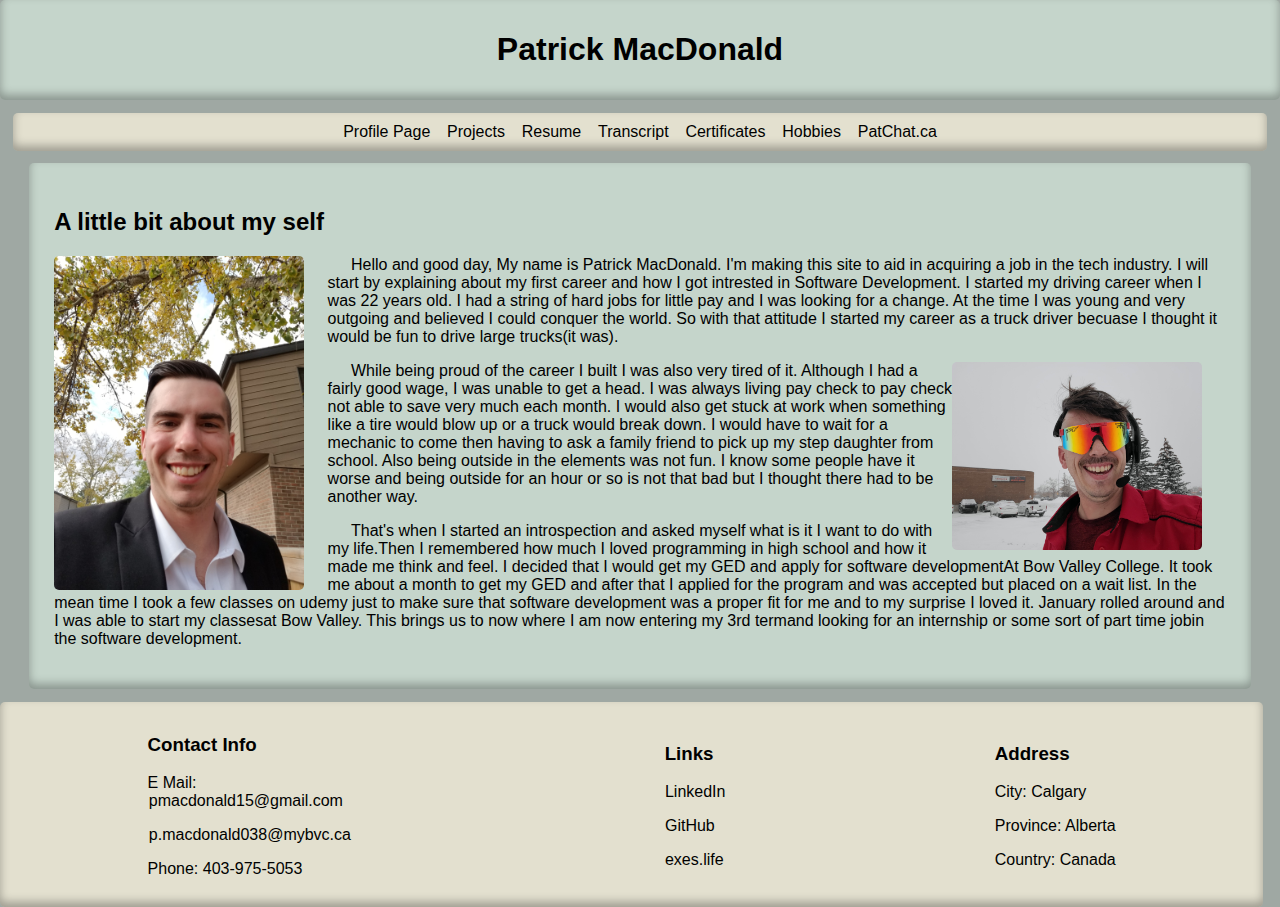
<file: index.html>
<!DOCTYPE html>
<html lang="en">
<head>
    <meta name="viewport" content="width=device-width, initial-scale=1.0">
    <meta charset="UTF-8">
    <title>Patrick MacDonald</title>
    <link rel="stylesheet" href="css/stylesheet.css">    
</head>
<body>
    <header>
        <h1>Patrick MacDonald</h1>
    </header>
    <nav>
        <a href="index.html">Profile Page</a>
        <a href="../html/projects.html">Projects</a>
        <a href="../html/resume.html" >Resume</a>
        <a href="../html/transcript.html">Transcript</a>
        <a href="../html/certificates.html">Certificates</a>
        <a href="../html/hobbies.html">Hobbies</a>
        <a href="http://www.patchat.ca">PatChat.ca</a>
    </nav>
    <main>
        <section>
            <h2>A little bit about my self</h2>
            <img class="displayImg" src="images/limoDriver.jpg" alt="Limo Driver" >
            <p>Hello and good day, My name is Patrick MacDonald. I'm making this site to aid in acquiring a job in the tech industry.
                I will start by explaining about my first career and how I got intrested in Software Development. I started my driving 
                career when I was 22 years old. I had a string of hard jobs for little pay and I was looking for a change. At the time 
                I was young and very outgoing and believed I could conquer the world. So with that attitude I started my career as a 
                truck driver becuase I thought it would be fun to drive large trucks(it was).                 
            </p>
            <img class="displayImg" src="images/truckDriver.jpg" alt="Truck Driver">
            <p>
                While being proud of the career I built I was also very tired of it. Although I had a fairly good wage, I was unable to
                get a head. I was always living pay check to pay check not able to save very much each month. I would also get stuck 
                at work when something like a tire would blow up or a truck would break down. I would have to wait for a mechanic to come then 
                having to ask a family friend to pick up my step daughter from school. Also being outside in the elements was not fun.                 
                I know some people have it worse and being outside for an hour or so is not that bad but I 
                thought there had to be another way.
            </p>            
           <p>
                That's when I started an introspection and asked myself what is it I want to do with my life.Then I remembered how much I 
                loved programming in high school and how it made me think and feel. I decided that I would get my GED and apply for software 
                developmentAt Bow Valley College. It took me about a month to get my GED and after that I applied for the program and was 
                accepted but placed on a wait list. In the mean time I took a few classes on udemy just to make sure that software development 
                was a proper fit for me and to my surprise I loved it. January rolled around and I was able to start my classesat Bow Valley. 
                This brings us to now where I am now entering my 3rd termand looking for an internship or some sort of part time jobin the software 
                development.
           </p>
        </section>
    </main>

    <footer>
        <div class="coloum">
            <h3>Contact Info</h3>
            <p>E Mail: <a href="mailto:pmacdonald15@gmail.com">pmacdonald15@gmail.com</a></p>
            <p><a href="mailto:p.macdonald038@mybvc.ca">p.macdonald038@mybvc.ca</a></p>
            <p>Phone: 403-975-5053</p>
        </div>

        <div class="coloum">
            <h3>Links</h3>
            <p><a href="https://www.linkedin.com/in/patrick-macdonald-231640285/">LinkedIn</a></p>
            <p><a href="https://github.com/Pmacdon15?tab=repositories">GitHub</a></p>
            <p><a href="http://www.exes.life">exes.life</a></p>
        </div>

        <div class="coloum">
            <h3>Address</h3>
            <p>City: Calgary</p>
            <p>Province: Alberta</p>
            <p>Country: Canada</p>
        </div>
    </footer>     
    
</body>

</html>
</file>
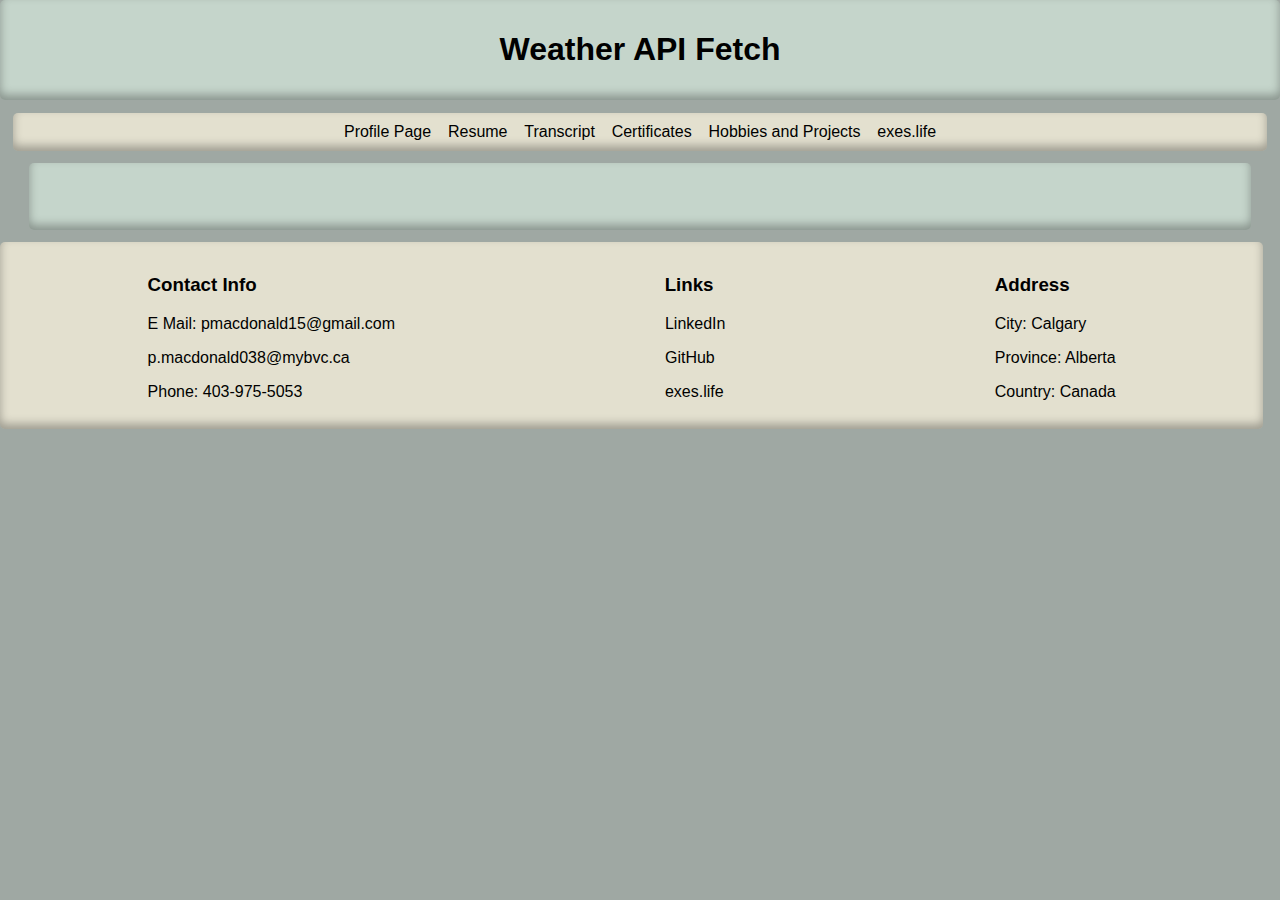
<file: html/calgaryWeather.html>
<!-- Todo Add serverside to code so this is safe. -->
<!DOCTYPE html>
<html lang="en">
<head>
  <meta charset="UTF-8">
  <meta name="viewport" content="width=device-width, initial-scale=1.0">
  <title>fetch api</title>
    <link rel="stylesheet" href="../css/stylesheet.css">
</head>
<body>
    <header>
        <h1>Weather API Fetch</h1>
    </header>
    <nav>
        <a href="../index.html">Profile Page</a>
        <a href="../html/resume.html" >Resume</a>
        <a href="../html/Transcript.html">Transcript</a>
        <a href="../html/certificates.html">Certificates</a>
        <a href="../html/projects.html">Hobbies and Projects</a>
        <a href="http://www.exes.life">exes.life</a>
    </nav>
    <main>
    <section>    
            <p id="output"></p>
        </section>
    </main>
    <footer>
        <div class="coloum">
            <h3>Contact Info</h3>
            <p>E Mail: pmacdonald15@gmail.com</p>
            <p>p.macdonald038@mybvc.ca</p>
            <p>Phone: 403-975-5053</p>
        </div>

        <div class="coloum">
            <h3>Links</h3>
            <p><a href="https://www.linkedin.com/in/patrick-macdonald-231640285/">LinkedIn</a></p>
            <p><a href="https://github.com/Pmacdon15?tab=repositories">GitHub</a></p>
            <p><a href="http://www.exes.life">exes.life</a></p>
        </div>

        <div class="coloum">
            <h3>Address</h3>
            <p>City: Calgary</p>
            <p>Province: Alberta</p>
            <p>Country: Canada</p>
        </div>
    </footer>
    <script>
        /// Add this code server side with the key const fetchData = fetch('https://api.openweathermap.org/data/3.0/onecall?lat=51.05&lon=-114.05&exclude=hour&units=metric&appid={API KEY}');
        console.log(fetchData);    
     
        fetchData.then(response => response.json()) // Parse the JSON data
        .then(data => {
            console.log(data.current.temp); // You can check the data structure in the console
            
            const currentTemperature = data.current.temp;
            const description = data.current.weather[0].main;
            const output = `<h2>Current Data:</h2><p>Current Temp: ${currentTemperature} °C</p><p>Currently: ${description}</p>`;
            document.getElementById('output').innerHTML = output;
        })
        .catch(error => {
            console.error('Error fetching data:', error);
            document.getElementById('output').innerText = 'Error fetching data.';
        });
    </script>
</body>
</html>
</file>
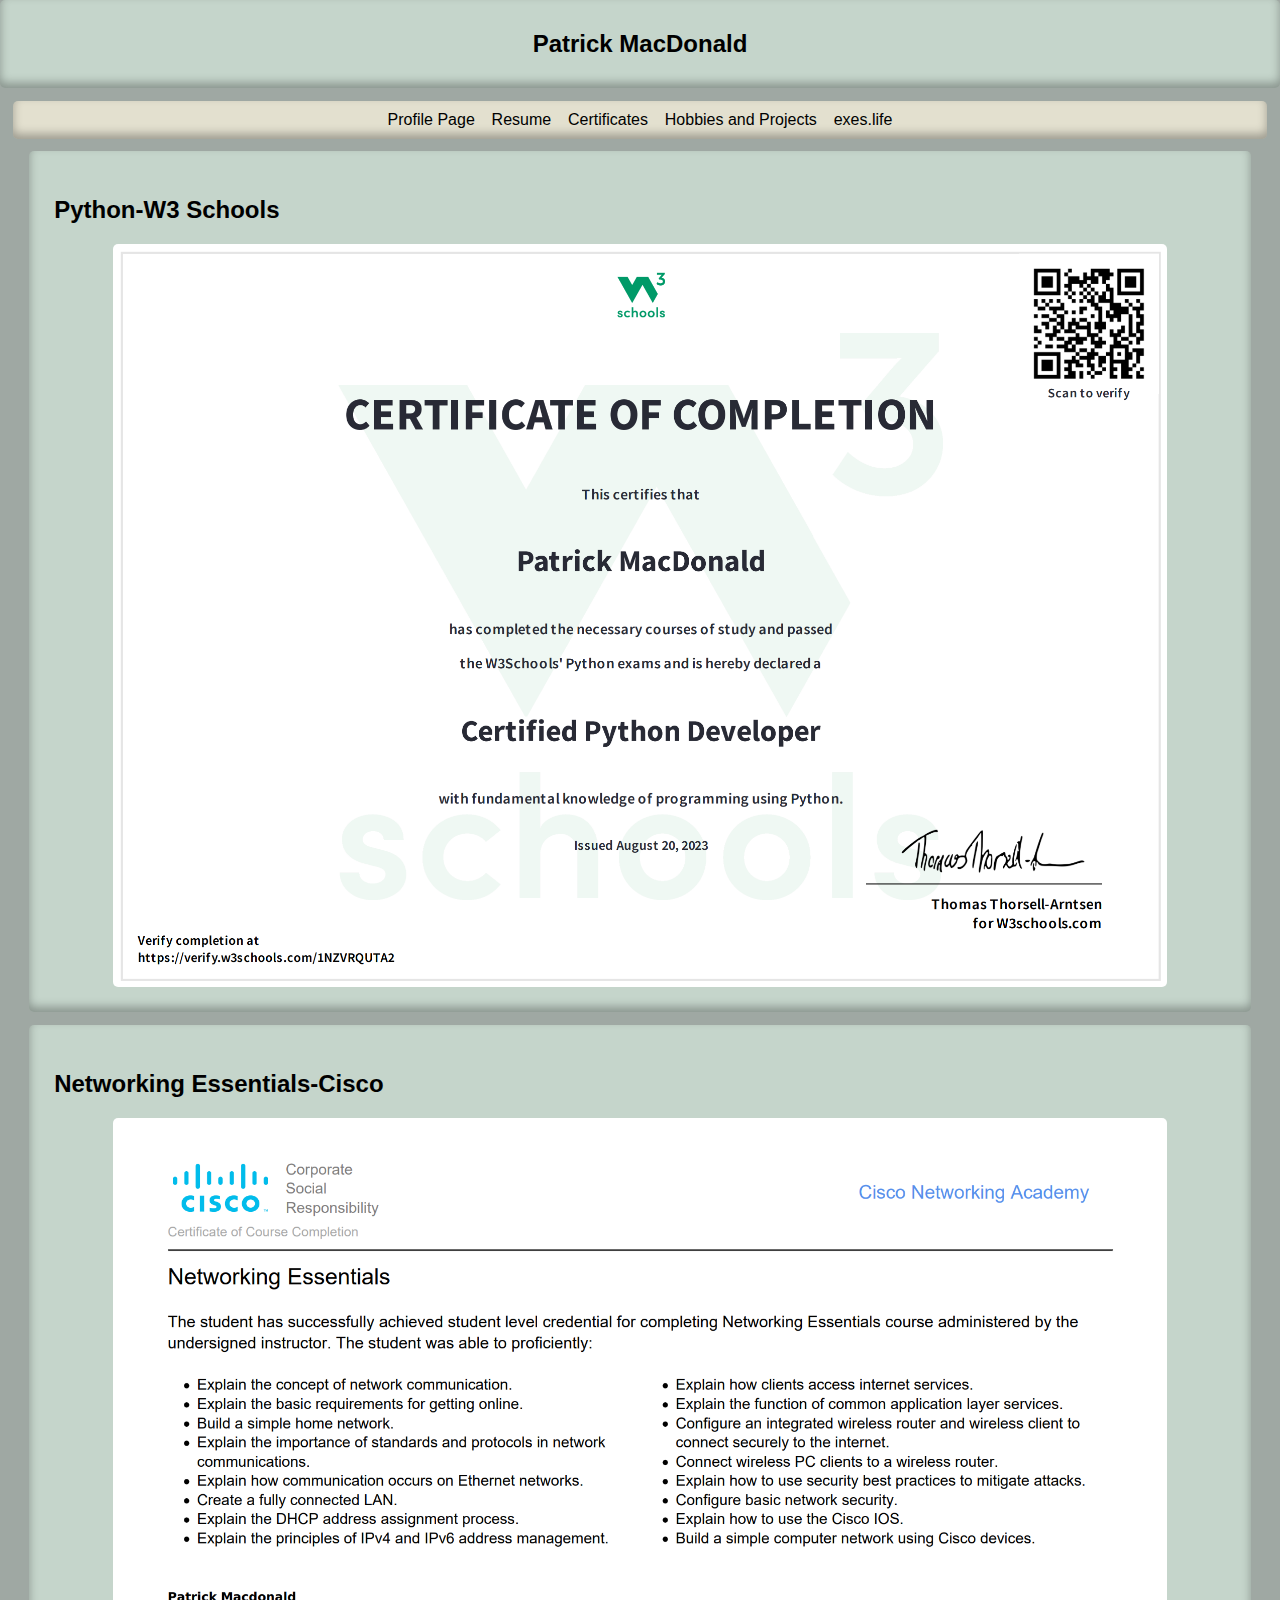
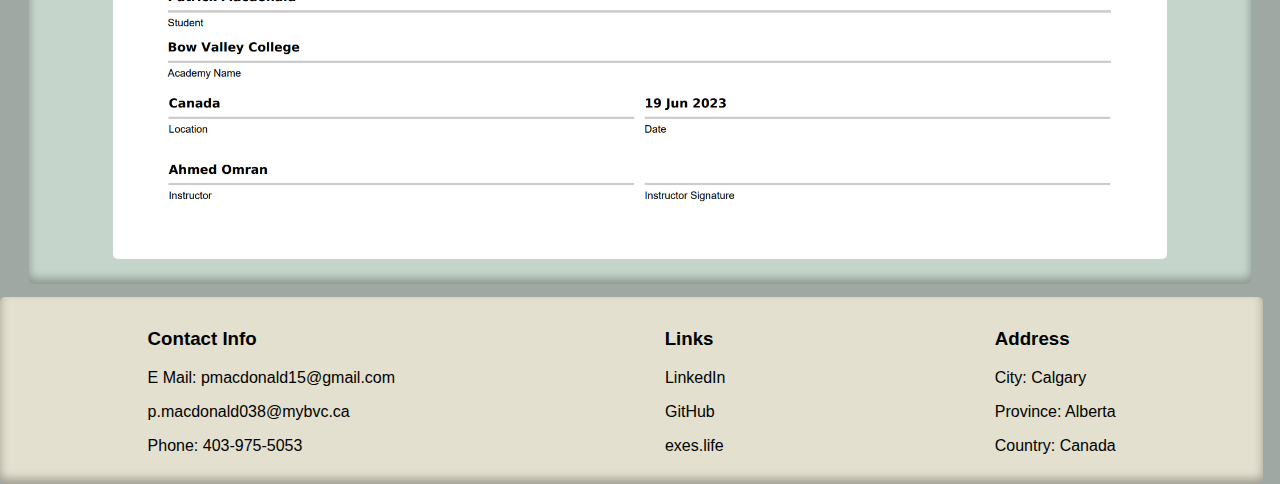
<file: html/certificates.html>
<!DOCTYPE html>
<html lang="en">
<head>
    <meta charset="UTF-8">
    <title>Patrick MacDonald</title>
    <link rel="stylesheet" href="../css/stylesheet.css">
</head>
<body>
    <header>
        <h2>Patrick MacDonald</h2>
    </header>
    <nav>
        <a href="../index.html">Profile Page</a>
        <a href="../html/resume.html" >Resume</a>        
        <a href="../html/certificates.html">Certificates</a>
        <a href="../html/projects.html">Hobbies and Projects</a>
        <a href="http://www.exes.life">exes.life</a>
    </nav>
    <main>
        <section class="displayCerts">       
            <h2>Python-W3 Schools</h2>
            <img class="certs" src="../certs/pythonCert.png" alt="Python Certificate">
        </section>
        <section class="displayCerts">
            <h2>Networking Essentials-Cisco</h2>
            <img class="certs" src="../certs/networking.png" alt="Networking Essentials Certificate">
        </section>
    </main>
    <footer>
        <div class="coloum">
            <h3>Contact Info</h3>
            <p>E Mail: pmacdonald15@gmail.com</p>
            <p>p.macdonald038@mybvc.ca</p>
            <p>Phone: 403-975-5053</p>
        </div>

        <div class="coloum">
            <h3>Links</h3>
            <p><a href="https://www.linkedin.com/in/patrick-macdonald-231640285/">LinkedIn</a></p>
            <p><a href="https://github.com/Pmacdon15?tab=repositories">GitHub</a></p>
            <p><a href="http://www.exes.life">exes.life</a></p>
        </div>

        <div class="coloum">
            <h3>Address</h3>
            <p>City: Calgary</p>
            <p>Province: Alberta</p>
            <p>Country: Canada</p>
        </div>
    </footer>
</file>
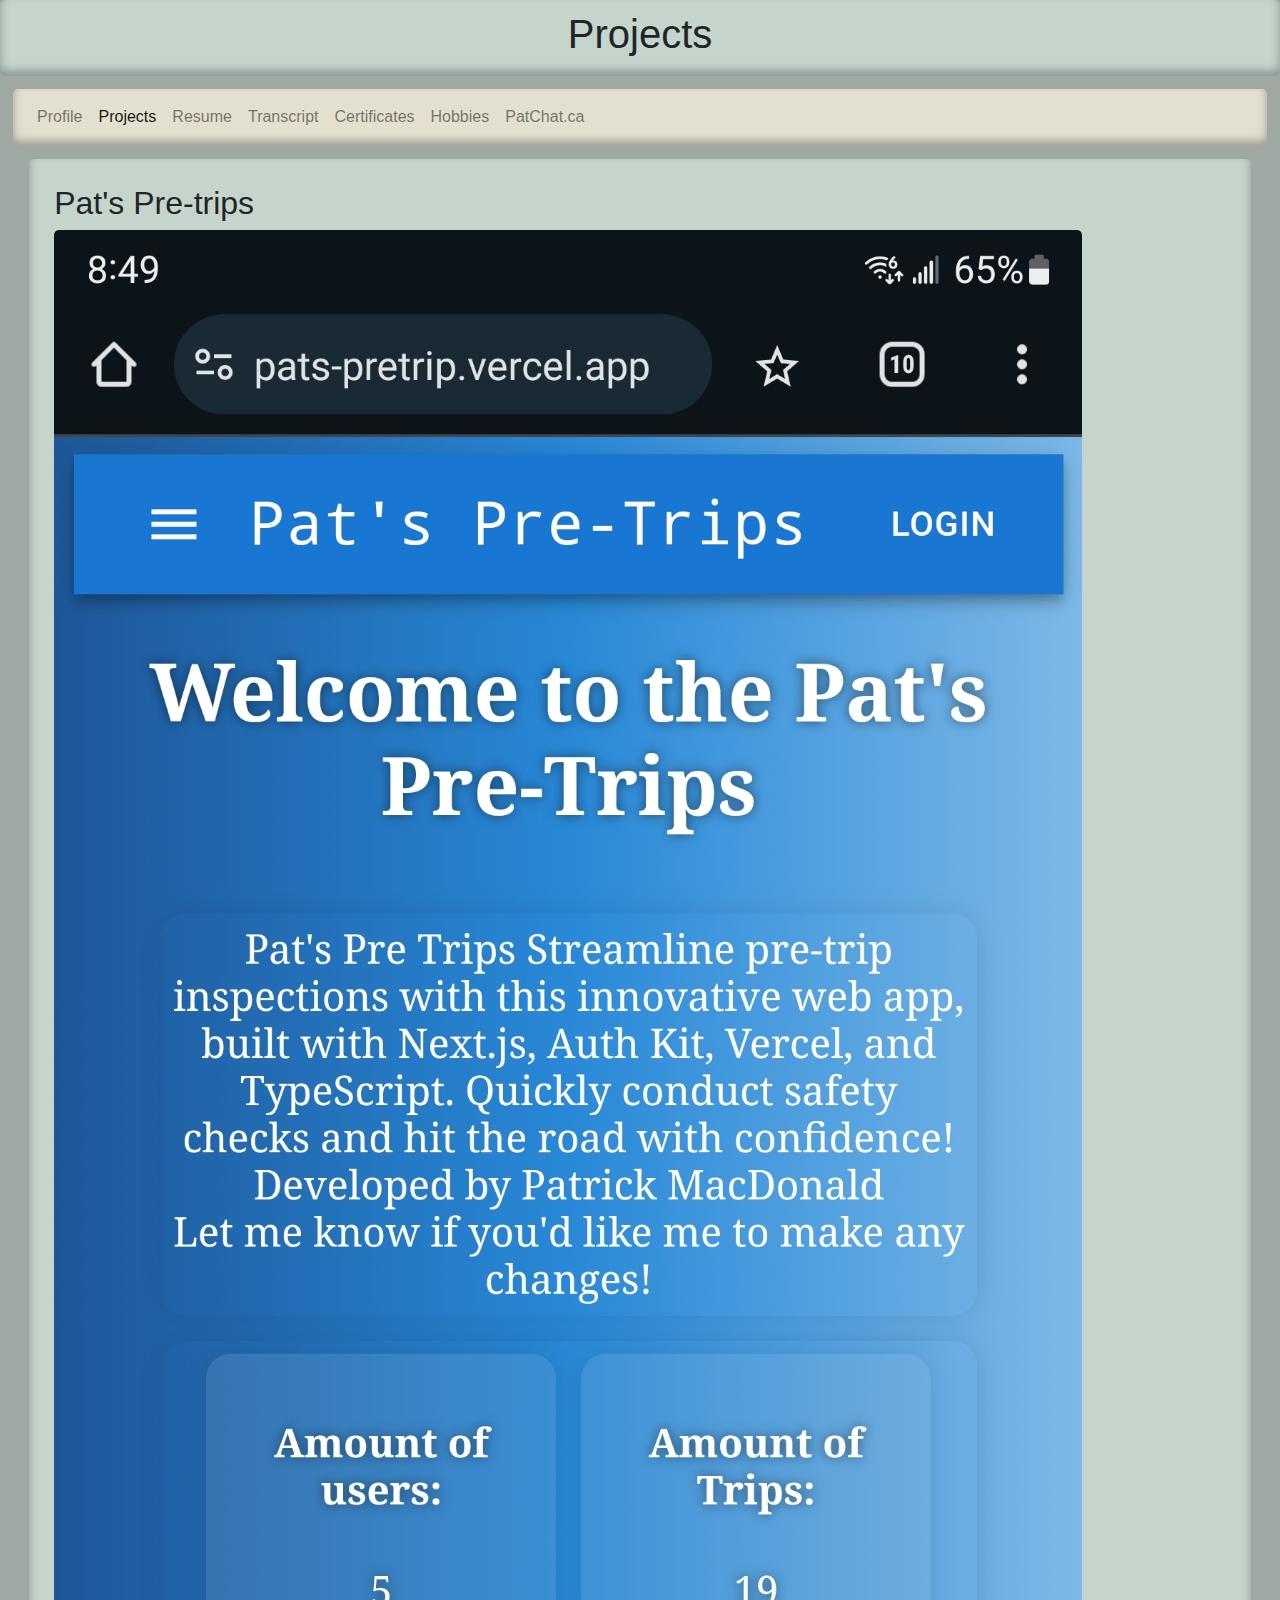
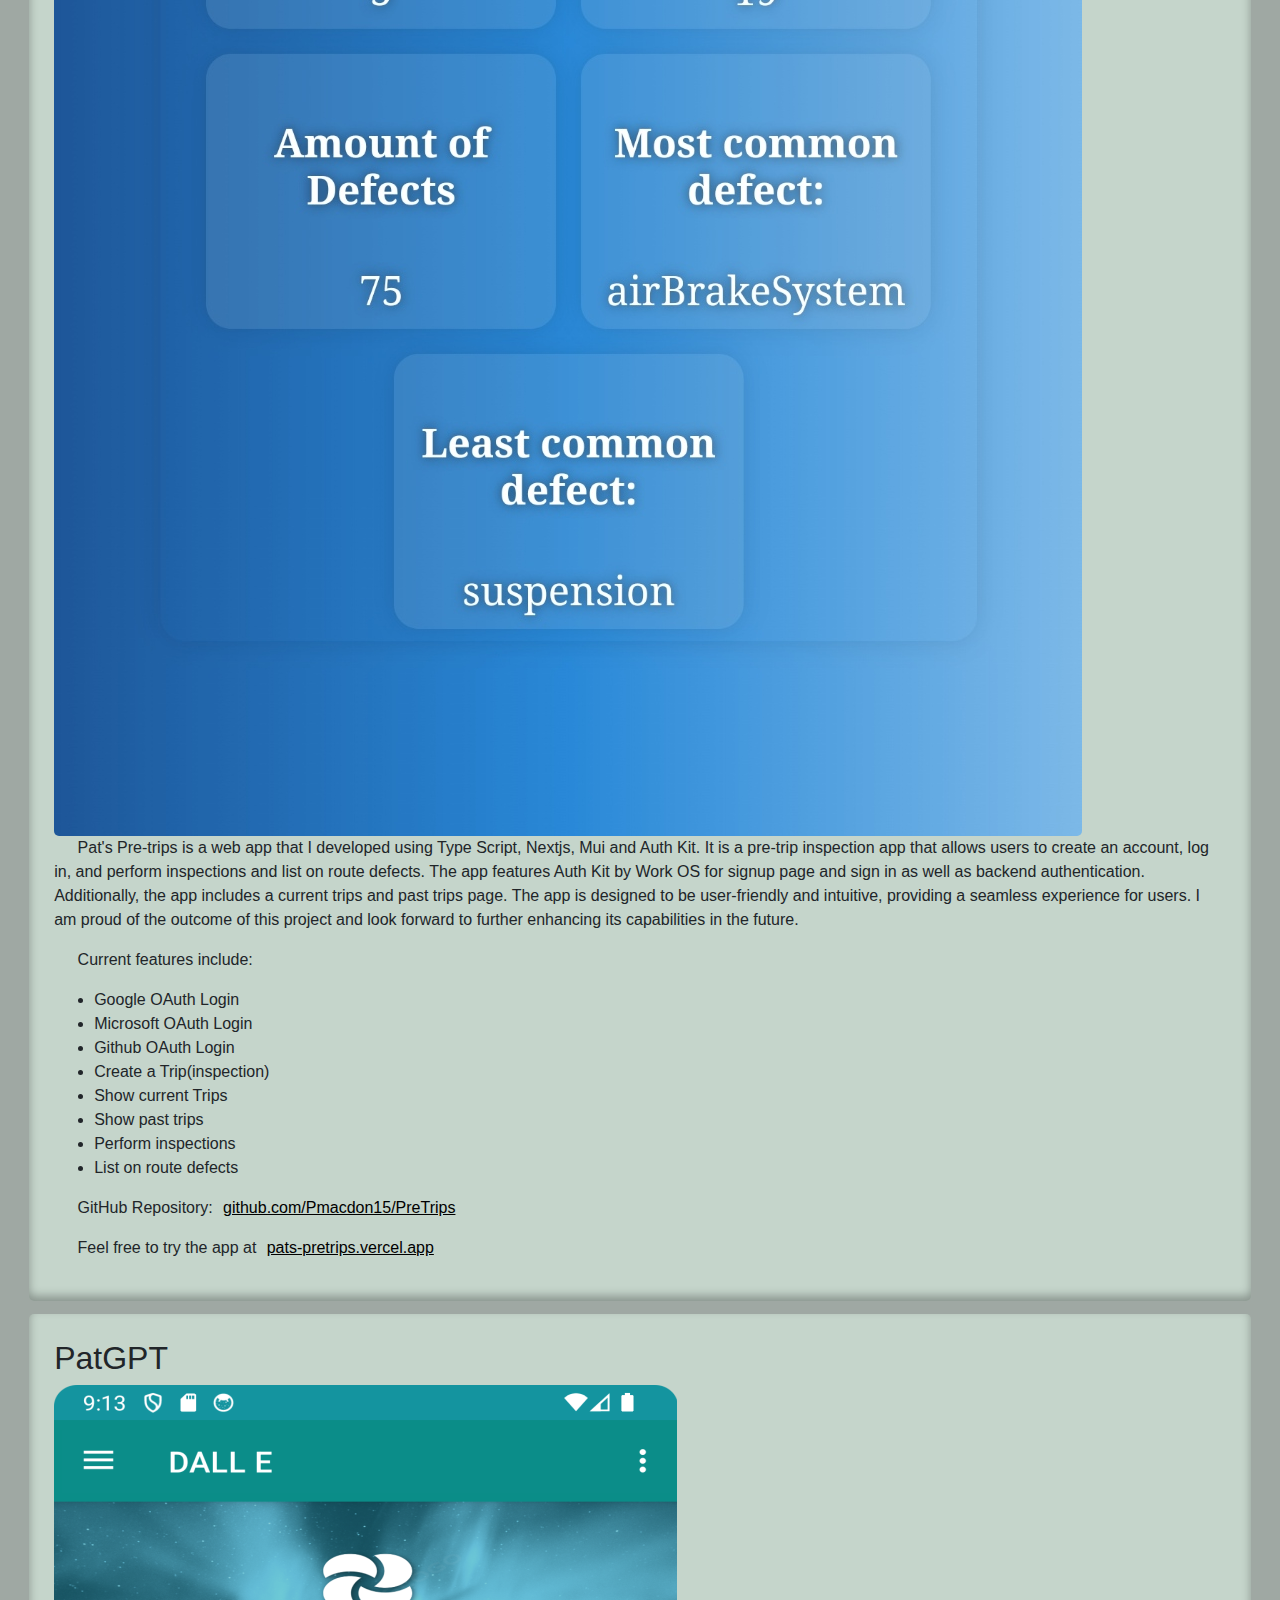
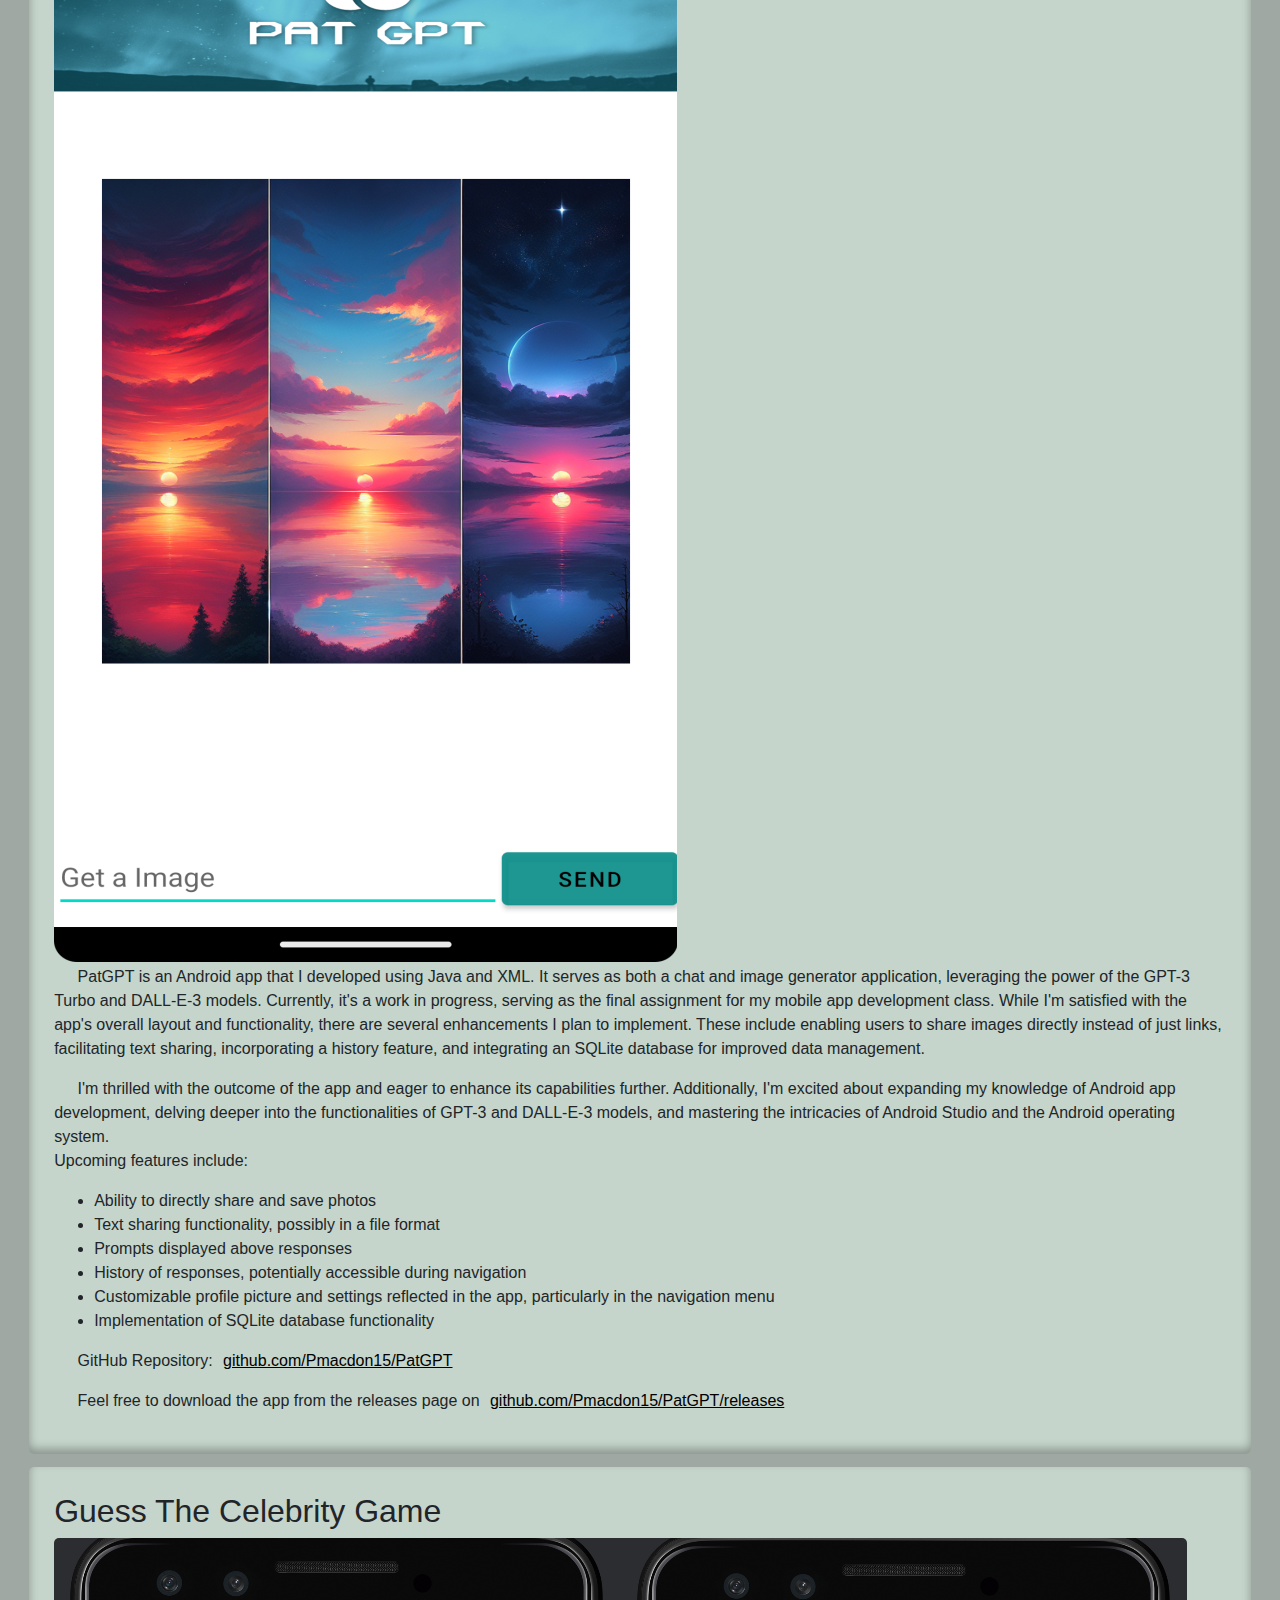
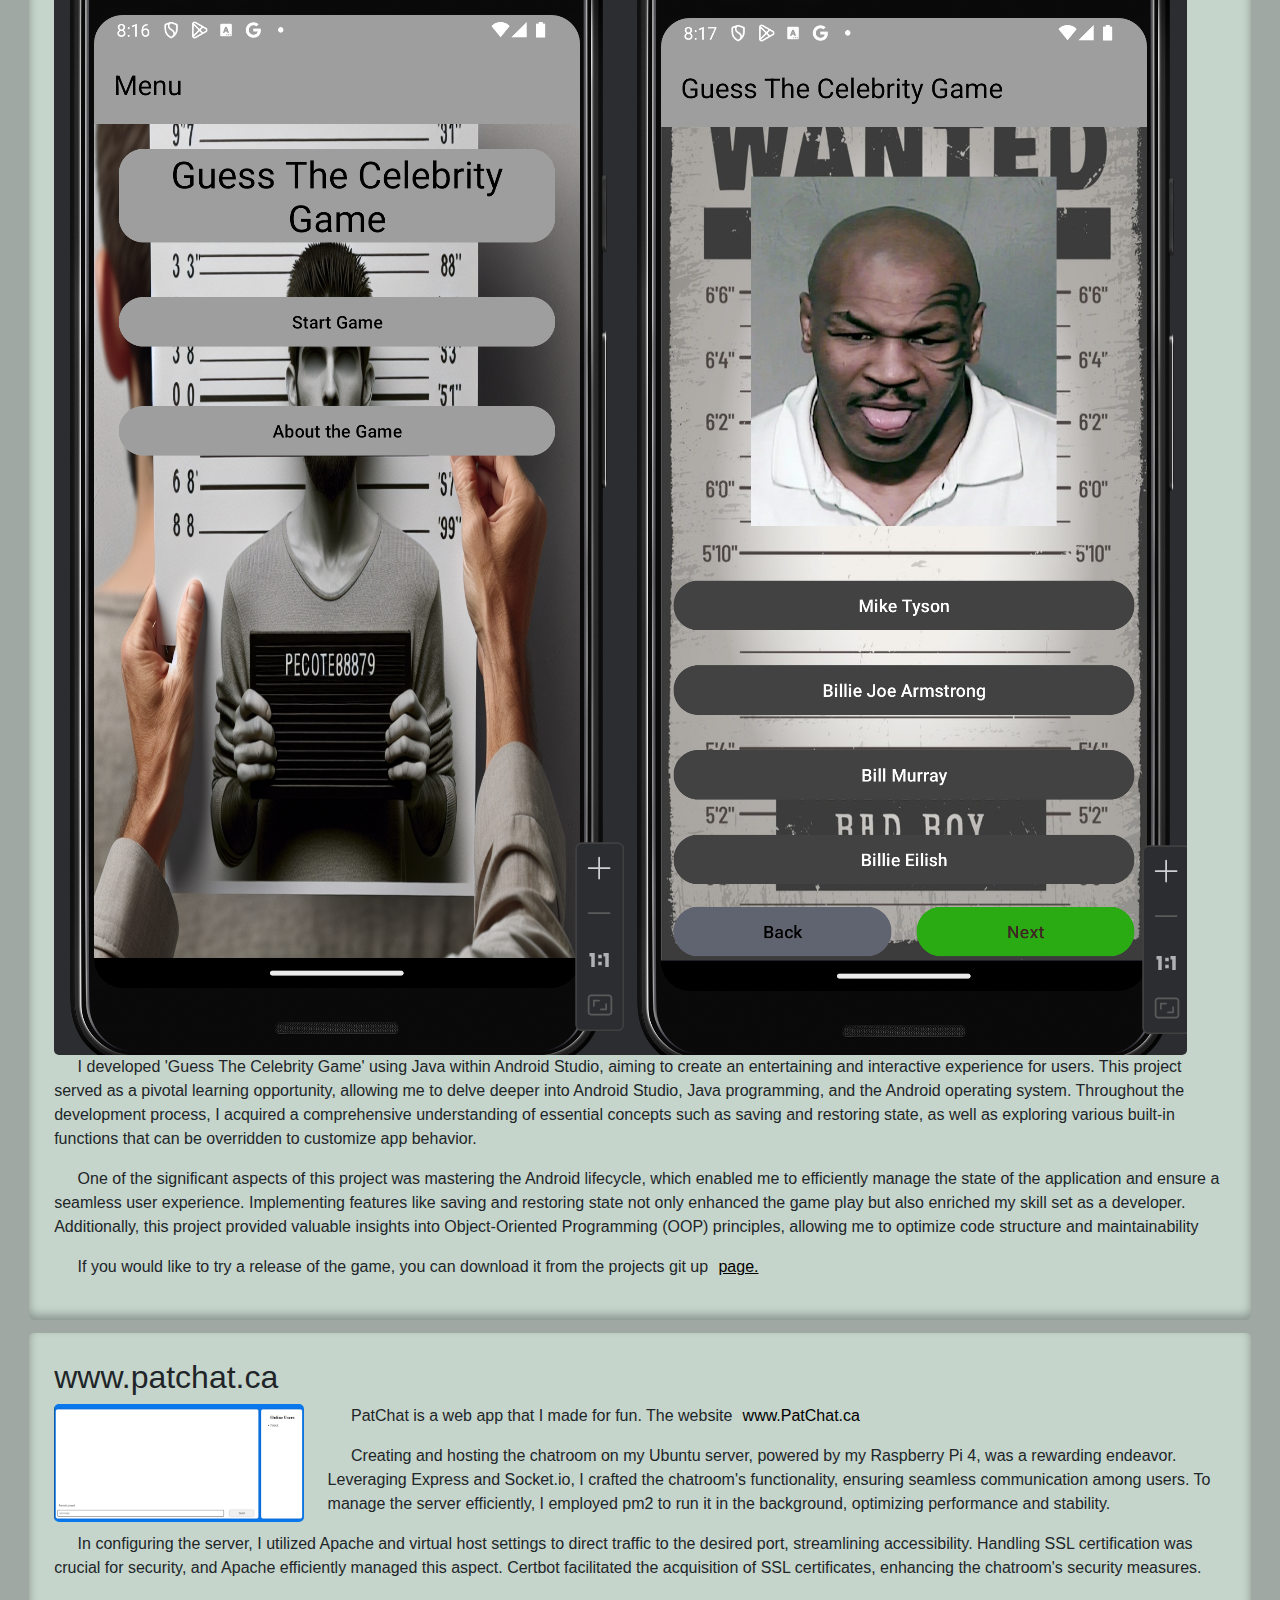
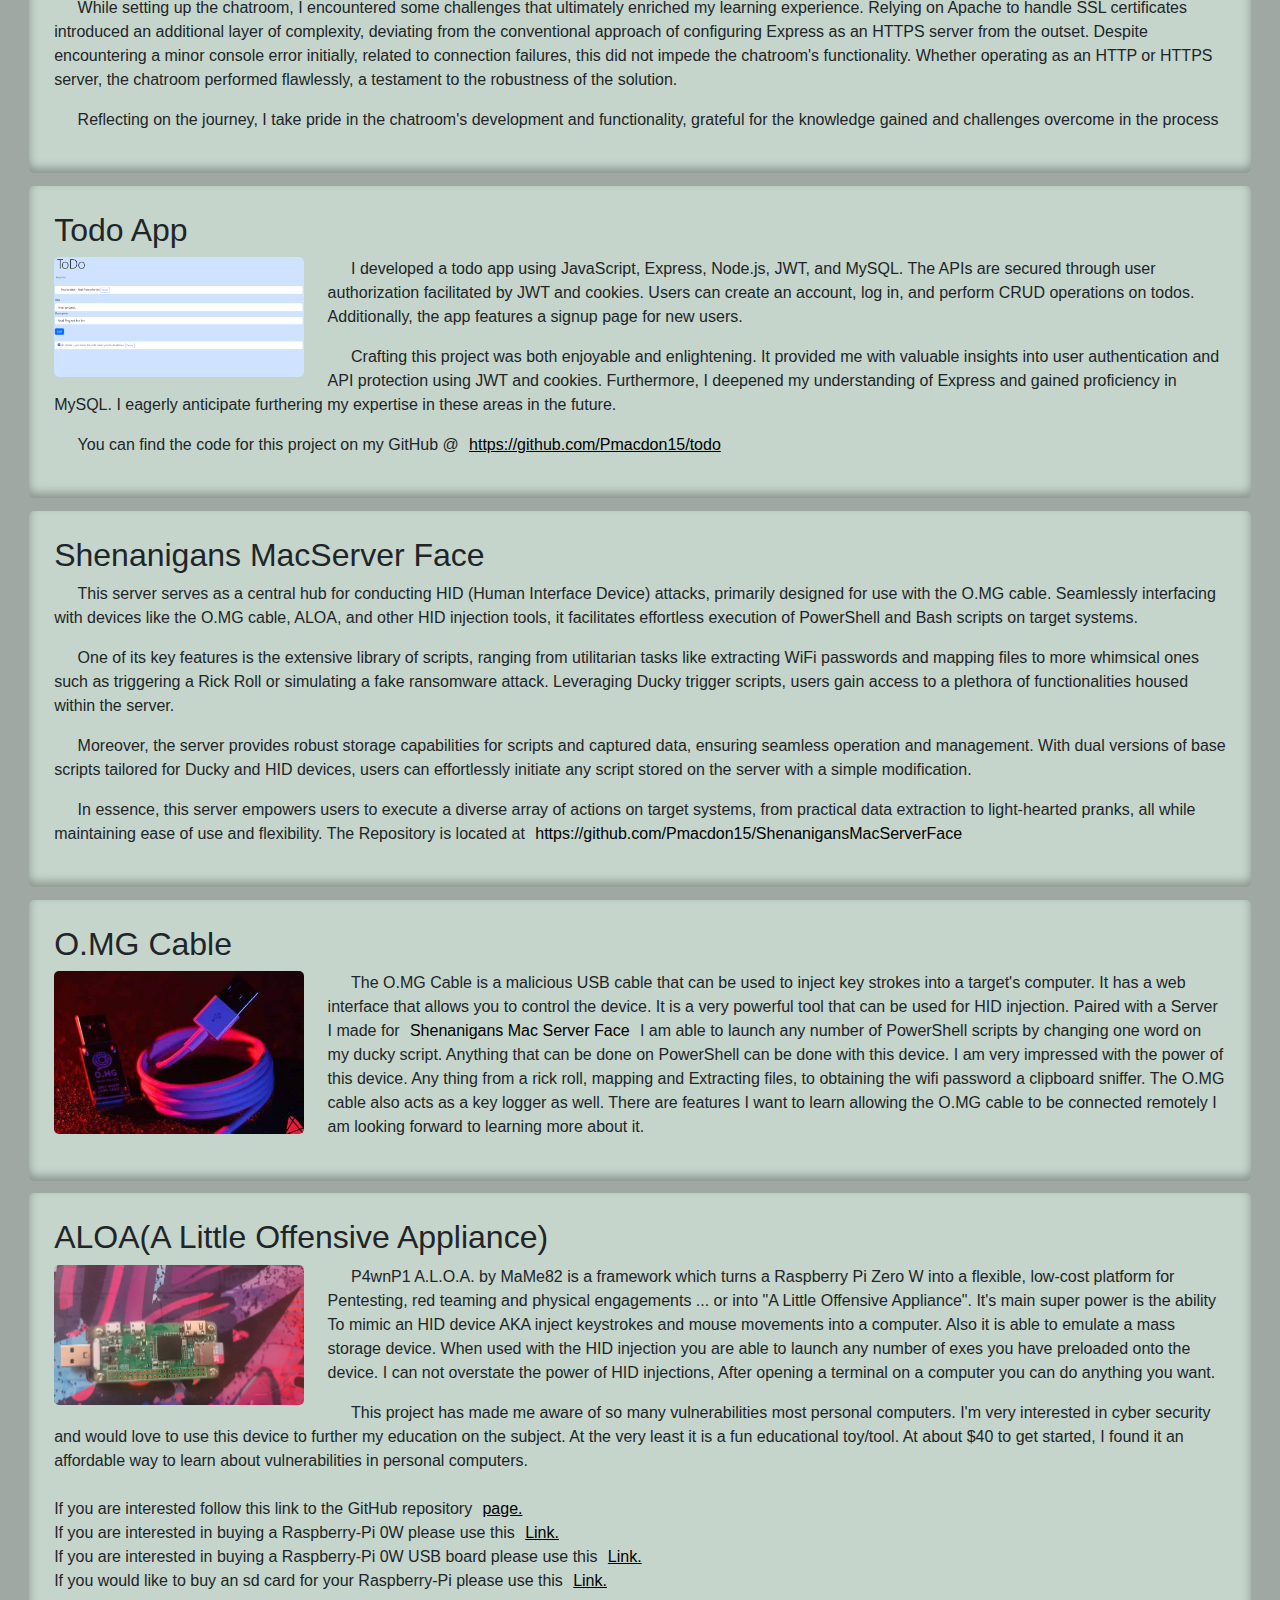
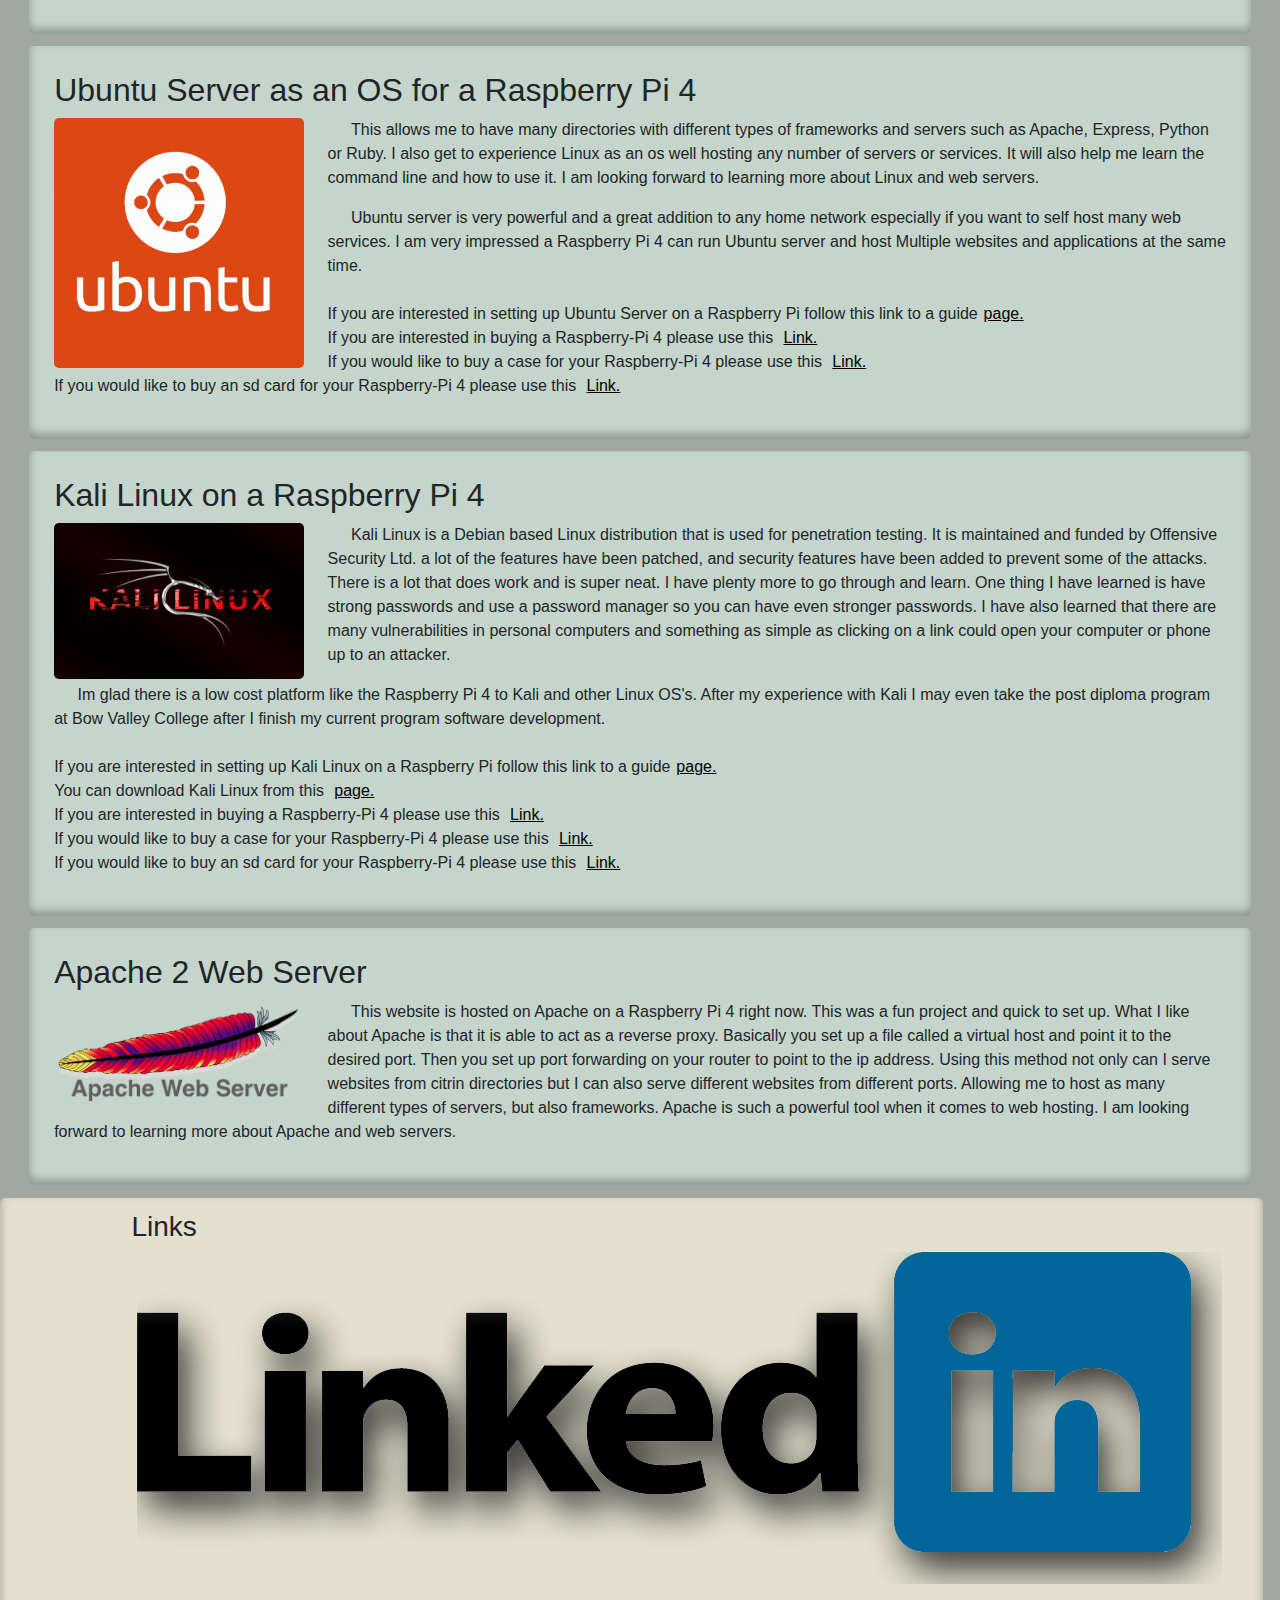
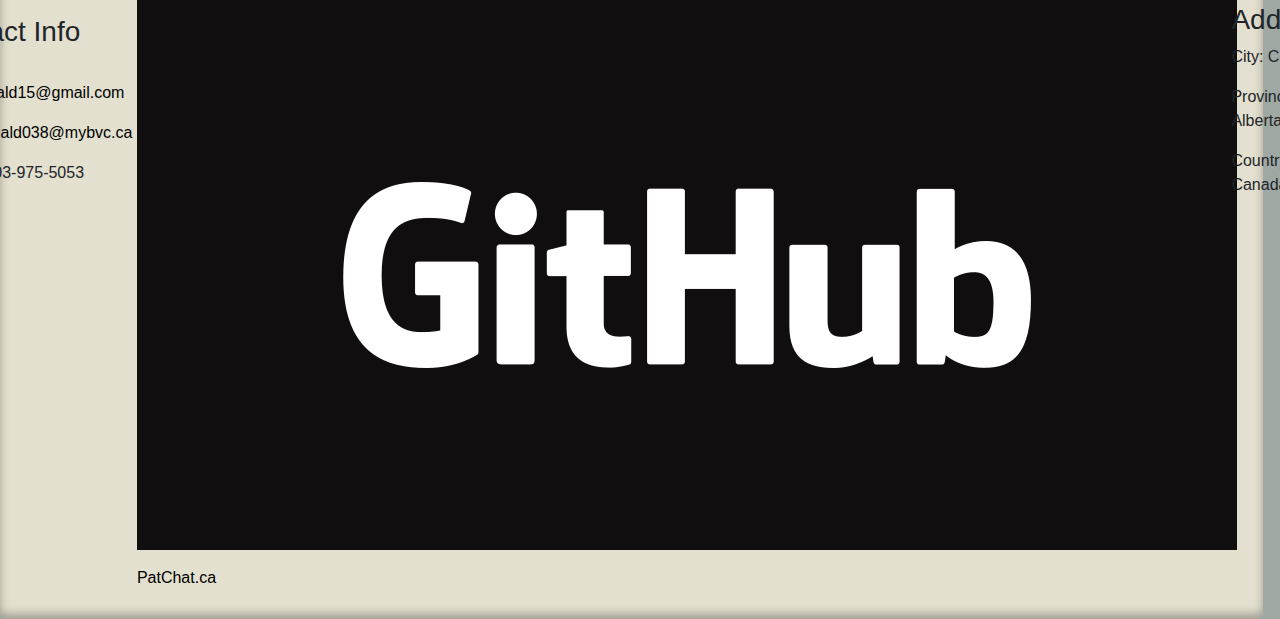
<file: html/projects.html>
<!DOCTYPE html>
<html lang="en">

<head>
  <meta charset="UTF-8" />
  <meta name="viewport" content="width=device-width, initial-scale=1.0" />
  <title>Patrick MacDonald</title>
  <link rel="stylesheet" href="https://cdn.jsdelivr.net/npm/bootstrap@4.0.0/dist/css/bootstrap.min.css"
    integrity="sha384-Gn5384xqQ1aoWXA+058RXPxPg6fy4IWvTNh0E263XmFcJlSAwiGgFAW/dAiS6JXm" crossorigin="anonymous" />
  <script src="https://code.jquery.com/jquery-3.2.1.slim.min.js"
    integrity="sha384-KJ3o2DKtIkvYIK3UENzmM7KCkRr/rE9/Qpg6aAZGJwFDMVNA/GpGFF93hXpG5KkN"
    crossorigin="anonymous"></script>
  <script src="https://cdn.jsdelivr.net/npm/popper.js@1.12.9/dist/umd/popper.min.js"
    integrity="sha384-ApNbgh9B+Y1QKtv3Rn7W3mgPxhU9K/ScQsAP7hUibX39j7fakFPskvXusvfa0b4Q"
    crossorigin="anonymous"></script>
  <script src="https://cdn.jsdelivr.net/npm/bootstrap@4.0.0/dist/js/bootstrap.min.js"
    integrity="sha384-JZR6Spejh4U02d8jOt6vLEHfe/JQGiRRSQQxSfFWpi1MquVdAyjUar5+76PVCmYl"
    crossorigin="anonymous"></script>
  <link rel="stylesheet" href="../css/stylesheet.css" />
</head>

<body>
  <header>
    <h1>Projects</h1>
  </header>
  <!-- <nav>
      <a href="../index.html">Profile Page</a>
      <a href="../html/projects.html">Projects</a>
      <a href="../html/resume.html">Resume</a>
      <a href="../html/transcript.html">Transcript</a>
      <a href="../html/certificates.html">Certificates</a>
      <a href="../html/hobbies.html">Hobbies</a>
      <a href="http://www.patchat.ca">PatChat.ca</a>
    </nav> -->
  <nav class="navbar navbar-expand-lg navbar-light">
    <!-- <a class="navbar-brand" href="#">Navbar</a> -->
    <button class="navbar-toggler" type="button" data-toggle="collapse" data-target="#navbarSupportedContent"
      aria-controls="navbarSupportedContent" aria-expanded="false" aria-label="Toggle navigation">
      <span class="navbar-toggler-icon"></span>
    </button>

    <div class="collapse navbar-collapse" id="navbarSupportedContent">
      <ul class="navbar-nav mr-auto">
        <li class="nav-item">
          <a class="nav-link" href="../index.html">Profile</a>
        </li>
        <li class="nav-item active">
          <a class="nav-link" href="./projects.html">Projects
            <span class="sr-only">(current)</span>
          </a>
        </li>
        <li class="nav-item">
          <a class="nav-link" href="./resume.html">Resume</a>
        </li>
        <li class="nav-item">
          <a class="nav-link" href="./transcript.html">Transcript</a>
        </li>
        <li class="nav-item">
          <a class="nav-link" href="./certificates.html">Certificates</a>
        </li>
        <li class="nav-item">
          <a class="nav-link" href="./hobbies.html">Hobbies</a>
        </li>
        <li class="nav-item">
          <a class="nav-link" href="http://www.patchat.ca">PatChat.ca</a>
        </li>
      </ul>
    </div>
  </nav>
  <main>
    <section>
      <h2>Pat's Pre-trips</h2>
      <div class="content">
        <img class="displayImgLong" alt="Pat's Pre-trips" src="../images/PreTrips.jpg" />
        <div>
          <p>
            Pat's Pre-trips is a web app that I developed using Type Script, Nextjs, Mui and Auth Kit. It is a pre-trip
            inspection app
            that allows users to create an account, log in, and perform inspections and list on route defects. The app
            features Auth Kit by Work OS for signup page and sign in as well as backend authentication. Additionally,
            the
            app includes a current trips and past trips page. The app is designed to be user-friendly and intuitive,
            providing a seamless experience for users. I am proud of the outcome of this project and look forward to
            further enhancing its capabilities in the future.
          </p>
          <p>
            Current features include:<br />
          <ul>
            <li>Google OAuth Login</li>
            <li>Microsoft OAuth Login</li>
            <li>Github OAuth Login </li>
            <li>Create a Trip(inspection)</li>
            <li>Show current Trips</li>
            <li>Show past trips</li>
            <li>Perform inspections</li>
            <li>List on route defects</li>

          </ul>
          </p>
          <p>
            GitHub Repository:
            <a href="https://www.github.com/Pmacdon15/PreTrips"><u>github.com/Pmacdon15/PreTrips</u></a>
          </p>
          <p>
            Feel free to try the app at
            <a href="https://pretrips.vercel.app/"><u>pats-pretrips.vercel.app</u></a>
          </p>
        </div>
      </div>
    </section>
    <section>
      <h2>PatGPT</h2>
      <div class="content">
        <img class="displayImgLong" alt="PatGPT" src="../images/PatGPT.png" />
        <div>
          <p>
            PatGPT is an Android app that I developed using Java and XML. It
            serves as both a chat and image generator application, leveraging the
            power of the GPT-3 Turbo and DALL-E-3 models. Currently, it's a work
            in progress, serving as the final assignment for my mobile app
            development class. While I'm satisfied with the app's overall layout
            and functionality, there are several enhancements I plan to implement.
            These include enabling users to share images directly instead of just
            links, facilitating text sharing, incorporating a history feature, and
            integrating an SQLite database for improved data management.
          </p>
          <p>
            I'm thrilled with the outcome of the app and eager to enhance its
            capabilities further. Additionally, I'm excited about expanding my
            knowledge of Android app development, delving deeper into the
            functionalities of GPT-3 and DALL-E-3 models, and mastering the
            intricacies of Android Studio and the Android operating system.
            <br />

            Upcoming features include:
          </p>

          <ul>
            <li>Ability to directly share and save photos</li>
            <li>Text sharing functionality, possibly in a file format</li>
            <li>Prompts displayed above responses</li>
            <li>
              History of responses, potentially accessible during navigation
            </li>
            <li>
              Customizable profile picture and settings reflected in the app,
              particularly in the navigation menu
            </li>
            <li>Implementation of SQLite database functionality</li>
          </ul>

          <p>
            GitHub Repository:
            <a href="https://github.com/Pmacdon15/PatGPT"><u>github.com/Pmacdon15/PatGPT</u></a>
          </p>
          <p>
            Feel free to download the app from the releases page on
            <a href="https://github.com/Pmacdon15/PatGPT/releases"><u>github.com/Pmacdon15/PatGPT/releases</u></a>
          </p>
        </div>
      </div>
    </section>
    <section>
      <h2>Guess The Celebrity Game</h2>
      <div class="content">
        <img class="displayImgLong" alt="Guess The Celebrity" src="../images/guessingGame.png" />
        <div>
          <p>
            I developed 'Guess The Celebrity Game' using Java within Android
            Studio, aiming to create an entertaining and interactive experience
            for users. This project served as a pivotal learning opportunity,
            allowing me to delve deeper into Android Studio, Java programming, and
            the Android operating system. Throughout the development process, I
            acquired a comprehensive understanding of essential concepts such as
            saving and restoring state, as well as exploring various built-in
            functions that can be overridden to customize app behavior.
          </p>
          <p>
            One of the significant aspects of this project was mastering the
            Android lifecycle, which enabled me to efficiently manage the state of
            the application and ensure a seamless user experience. Implementing
            features like saving and restoring state not only enhanced the game
            play but also enriched my skill set as a developer. Additionally, this
            project provided valuable insights into Object-Oriented Programming
            (OOP) principles, allowing me to optimize code structure and
            maintainability
          </p>
          <p>
            If you would like to try a release of the game, you can download it
            from the projects git up <a href="https://github.com/Pmacdon15/Guess-The-Celebrity-Game"><u>page.</u></a>
          </p>
        </div>
      </div>
    </section>

    <section>
      <h2>www.patchat.ca</h2>
      <img class="displayImg" alt="patchat" src="../images/patchat.png" />
      <p>
        PatChat is a web app that I made for fun. The website<a href="http://www.patchat.ca">
          www.PatChat.ca</a>
      </p>

      <p>
        Creating and hosting the chatroom on my Ubuntu server, powered by my
        Raspberry Pi 4, was a rewarding endeavor. Leveraging Express and
        Socket.io, I crafted the chatroom's functionality, ensuring seamless
        communication among users. To manage the server efficiently, I
        employed pm2 to run it in the background, optimizing performance and
        stability.
      </p>
      <p>
        In configuring the server, I utilized Apache and virtual host settings
        to direct traffic to the desired port, streamlining accessibility.
        Handling SSL certification was crucial for security, and Apache
        efficiently managed this aspect. Certbot facilitated the acquisition
        of SSL certificates, enhancing the chatroom's security measures.
      </p>
      <p>
        While setting up the chatroom, I encountered some challenges that
        ultimately enriched my learning experience. Relying on Apache to
        handle SSL certificates introduced an additional layer of complexity,
        deviating from the conventional approach of configuring Express as an
        HTTPS server from the outset. Despite encountering a minor console
        error initially, related to connection failures, this did not impede
        the chatroom's functionality. Whether operating as an HTTP or HTTPS
        server, the chatroom performed flawlessly, a testament to the
        robustness of the solution.
      </p>

      <p>
        Reflecting on the journey, I take pride in the chatroom's development
        and functionality, grateful for the knowledge gained and challenges
        overcome in the process
      </p>
    </section>
    <section>
      <h2>Todo App</h2>
      <img class="displayImg" alt="Todo App" src="../images/Todo.png" />
      <p>
        I developed a todo app using JavaScript, Express, Node.js, JWT, and
        MySQL. The APIs are secured through user authorization facilitated by
        JWT and cookies. Users can create an account, log in, and perform CRUD
        operations on todos. Additionally, the app features a signup page for
        new users.
      </p>
      <p>
        Crafting this project was both enjoyable and enlightening. It provided
        me with valuable insights into user authentication and API protection
        using JWT and cookies. Furthermore, I deepened my understanding of
        Express and gained proficiency in MySQL. I eagerly anticipate
        furthering my expertise in these areas in the future.
      </p>

      <p>
        You can find the code for this project on my GitHub @
        <a href="https://github.com/Pmacdon15/todo"><u>https://github.com/Pmacdon15/todo</u></a>
      </p>
    </section>

    <section>
      <h2>Shenanigans MacServer Face</h2>
      <p>
        This server serves as a central hub for conducting HID (Human
        Interface Device) attacks, primarily designed for use with the O.MG
        cable. Seamlessly interfacing with devices like the O.MG cable, ALOA,
        and other HID injection tools, it facilitates effortless execution of
        PowerShell and Bash scripts on target systems.
      </p>
      <p>
        One of its key features is the extensive library of scripts, ranging
        from utilitarian tasks like extracting WiFi passwords and mapping
        files to more whimsical ones such as triggering a Rick Roll or
        simulating a fake ransomware attack. Leveraging Ducky trigger scripts,
        users gain access to a plethora of functionalities housed within the
        server.
      </p>
      <p>
        Moreover, the server provides robust storage capabilities for scripts
        and captured data, ensuring seamless operation and management. With
        dual versions of base scripts tailored for Ducky and HID devices,
        users can effortlessly initiate any script stored on the server with a
        simple modification.
      </p>
      <p>
        In essence, this server empowers users to execute a diverse array of
        actions on target systems, from practical data extraction to
        light-hearted pranks, all while maintaining ease of use and
        flexibility. The Repository is located at
        <a
          href="https://github.com/Pmacdon15/ShenanigansMacServerFace">https://github.com/Pmacdon15/ShenanigansMacServerFace</a>
      </p>
    </section>

    <section>
      <h2>O.MG Cable</h2>
      <img class="displayImg" alt="O.MG Cable" src="../images/omg.jpg" />
      <p>
        The O.MG Cable is a malicious USB cable that can be used to inject key
        strokes into a target's computer. It has a web interface that allows
        you to control the device. It is a very powerful tool that can be used
        for HID injection. Paired with a Server I made for
        <a href="https://github.com/Pmacdon15/ShenanigansMacServerFace">Shenanigans Mac Server Face</a>
        I am able to launch any number of PowerShell scripts by changing one
        word on my ducky script. Anything that can be done on PowerShell can
        be done with this device. I am very impressed with the power of this
        device. Any thing from a rick roll, mapping and Extracting files, to
        obtaining the wifi password a clipboard sniffer. The O.MG cable also
        acts as a key logger as well. There are features I want to learn
        allowing the O.MG cable to be connected remotely I am looking forward
        to learning more about it.
      </p>
    </section>
    <section>
      <h2>ALOA(A Little Offensive Appliance)</h2>
      <img class="displayImg" alt="raspberry-pi" src="../images/aloa.jpg" />
      <p>
        P4wnP1 A.L.O.A. by MaMe82 is a framework which turns a Raspberry Pi
        Zero W into a flexible, low-cost platform for Pentesting, red teaming
        and physical engagements ... or into "A Little Offensive Appliance".
        It's main super power is the ability To mimic an HID device AKA inject
        keystrokes and mouse movements into a computer. Also it is able to
        emulate a mass storage device. When used with the HID injection you
        are able to launch any number of exes you have preloaded onto the
        device. I can not overstate the power of HID injections, After opening
        a terminal on a computer you can do anything you want.
      </p>
      <p>
        This project has made me aware of so many vulnerabilities most
        personal computers. I'm very interested in cyber security and would
        love to use this device to further my education on the subject. At the
        very least it is a fun educational toy/tool. At about $40 to get
        started, I found it an affordable way to learn about vulnerabilities
        in personal computers.
        <br /><br />If you are interested follow this link to the GitHub
        repository
        <a href="https://github.com/RoganDawes/P4wnP1_aloa"><u>page.</u></a>
        <br />If you are interested in buying a Raspberry-Pi 0W please use
        this <a href="https://amzn.to/3ONppvl"><u>Link.</u></a> <br />If you
        are interested in buying a Raspberry-Pi 0W USB board please use this
        <a href="https://amzn.to/3QOIgca"><u>Link.</u></a> <br />If you would
        like to buy an sd card for your Raspberry-Pi please use this
        <a href="https://amzn.to/3qOwpju"><u>Link.</u></a>
      </p>
    </section>
    <section>
      <h2>Ubuntu Server as an OS for a Raspberry Pi 4</h2>
      <img class="displayImg" alt="Ubuntu" src="../images/ubuntu.png" />
      <p>
        This allows me to have many directories with different types of
        frameworks and servers such as Apache, Express, Python or Ruby. I also
        get to experience Linux as an os well hosting any number of servers or
        services. It will also help me learn the command line and how to use
        it. I am looking forward to learning more about Linux and web servers.
      </p>

      <p>
        Ubuntu server is very powerful and a great addition to any home
        network especially if you want to self host many web services. I am
        very impressed a Raspberry Pi 4 can run Ubuntu server and host
        Multiple websites and applications at the same time.
        <br /><br />If you are interested in setting up Ubuntu Server on a
        Raspberry Pi follow this link to a guide<a
          href="https://ubuntu.com/tutorials/how-to-install-ubuntu-on-your-raspberry-pi#1-overview"><u>page.</u></a>
        <br />If you are interested in buying a Raspberry-Pi 4 please use this
        <a href="https://amzn.to/3Eg1ks7"><u>Link.</u></a> <br />If you would
        like to buy a case for your Raspberry-Pi 4 please use this
        <a href="https://amzn.to/3OVIJqd"><u>Link.</u></a> <br />If you would
        like to buy an sd card for your Raspberry-Pi 4 please use this
        <a href="https://amzn.to/3qOwpju"><u>Link.</u></a>
      </p>
    </section>
    <section>
      <h2>Kali Linux on a Raspberry Pi 4</h2>
      <img class="displayImg" alt="Kali Linux" src="../images/Kali.png" />
      <p>
        Kali Linux is a Debian based Linux distribution that is used for
        penetration testing. It is maintained and funded by Offensive Security
        Ltd. a lot of the features have been patched, and security features
        have been added to prevent some of the attacks. There is a lot that
        does work and is super neat. I have plenty more to go through and
        learn. One thing I have learned is have strong passwords and use a
        password manager so you can have even stronger passwords. I have also
        learned that there are many vulnerabilities in personal computers and
        something as simple as clicking on a link could open your computer or
        phone up to an attacker.
      </p>
      <p>
        Im glad there is a low cost platform like the Raspberry Pi 4 to Kali
        and other Linux OS's. After my experience with Kali I may even take
        the post diploma program at Bow Valley College after I finish my
        current program software development.
        <br /><br />If you are interested in setting up Kali Linux on a
        Raspberry Pi follow this link to a guide<a href="https://www.kali.org/docs/arm/raspberry-pi-4/"><u>page.</u></a>
        <br />You can download Kali Linux from this
        <a href="https://www.kali.org/get-kali/#kali-arm"><u>page.</u></a>
        <br />If you are interested in buying a Raspberry-Pi 4 please use this
        <a href="https://amzn.to/3Eg1ks7"><u>Link.</u></a> <br />If you would
        like to buy a case for your Raspberry-Pi 4 please use this
        <a href="https://amzn.to/3OVIJqd"><u>Link.</u></a> <br />If you would
        like to buy an sd card for your Raspberry-Pi 4 please use this
        <a href="https://amzn.to/3qOwpju"><u>Link.</u></a>
      </p>
    </section>
    <section>
      <h2>Apache 2 Web Server</h2>
      <img class="displayImg" alt="Apache" src="../images/apache.png" />
      <p>
        This website is hosted on Apache on a Raspberry Pi 4 right now. This
        was a fun project and quick to set up. What I like about Apache is
        that it is able to act as a reverse proxy. Basically you set up a file
        called a virtual host and point it to the desired port. Then you set
        up port forwarding on your router to point to the ip address. Using
        this method not only can I serve websites from citrin directories but
        I can also serve different websites from different ports. Allowing me
        to host as many different types of servers, but also frameworks.
        Apache is such a powerful tool when it comes to web hosting. I am
        looking forward to learning more about Apache and web servers.
      </p>
    </section>
  </main>
  <footer>
    <div class="column">
      <h3>Contact Info</h3>
      <p>
        E Mail:
        <a href="mailto:pmacdonald15@gmail.com">pmacdonald15@gmail.com</a>
      </p>
      <p>
        <a href="mailto:p.macdonald038@mybvc.ca">p.macdonald038@mybvc.ca</a>
      </p>
      <p>Phone: 403-975-5053</p>
    </div>

    <div class="column">
      <h3>Links</h3>
      <p>
        <a href="https://www.linkedin.com/in/patrick-macdonald-231640285/">
          <img src="../images/linkedin.png" alt="Linked In Profile" class="linkIcon" />
        </a>
      </p>
      <p>
        <a href="https://github.com/Pmacdon15?tab=repositories">
          <img src="../images/gHub.png" alt="GitHub Profile" class="linkIcon" />
        </a>
      </p>
      <p><a href="http://www.patchat.ca">PatChat.ca</a></p>
    </div>

    <div class="column">
      <h3>Address</h3>
      <p>City: Calgary</p>
      <p>Province: Alberta</p>
      <p>Country: Canada</p>
    </div>
  </footer>
</body>

</html>
</file>
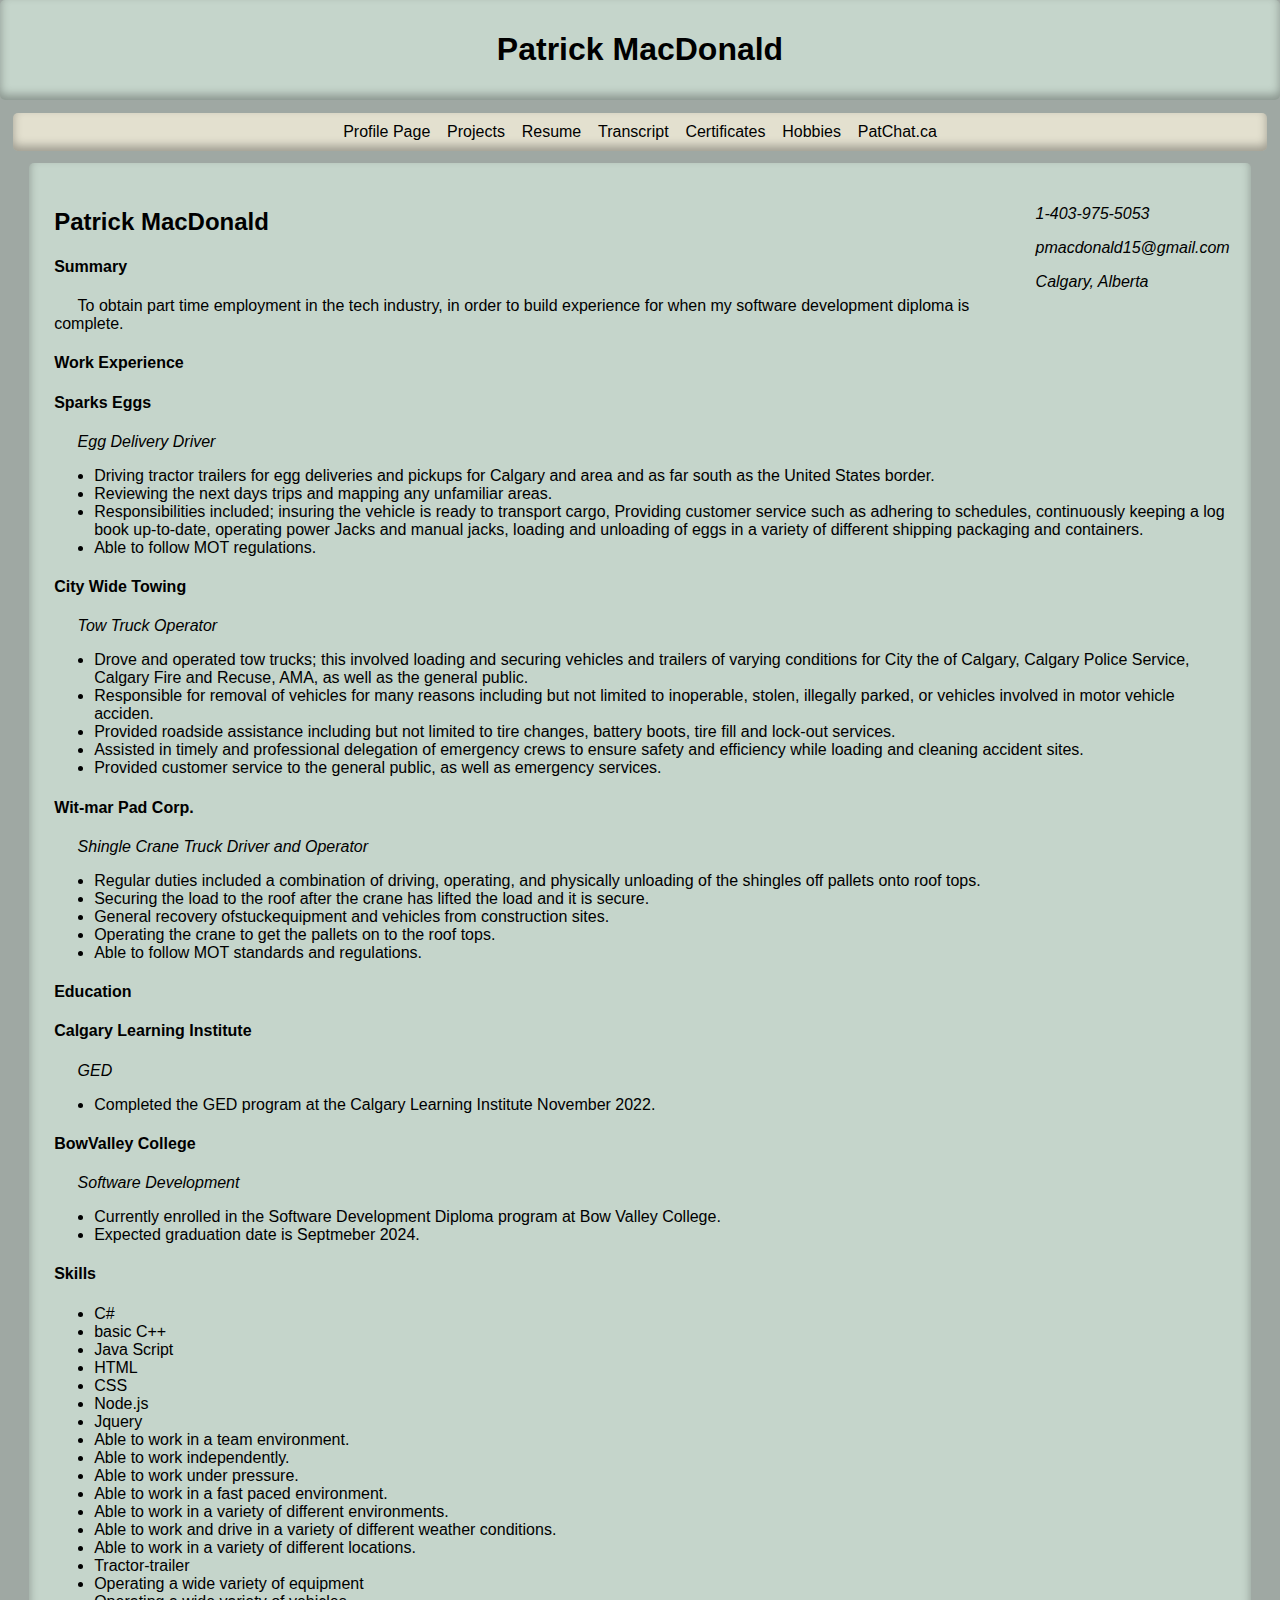
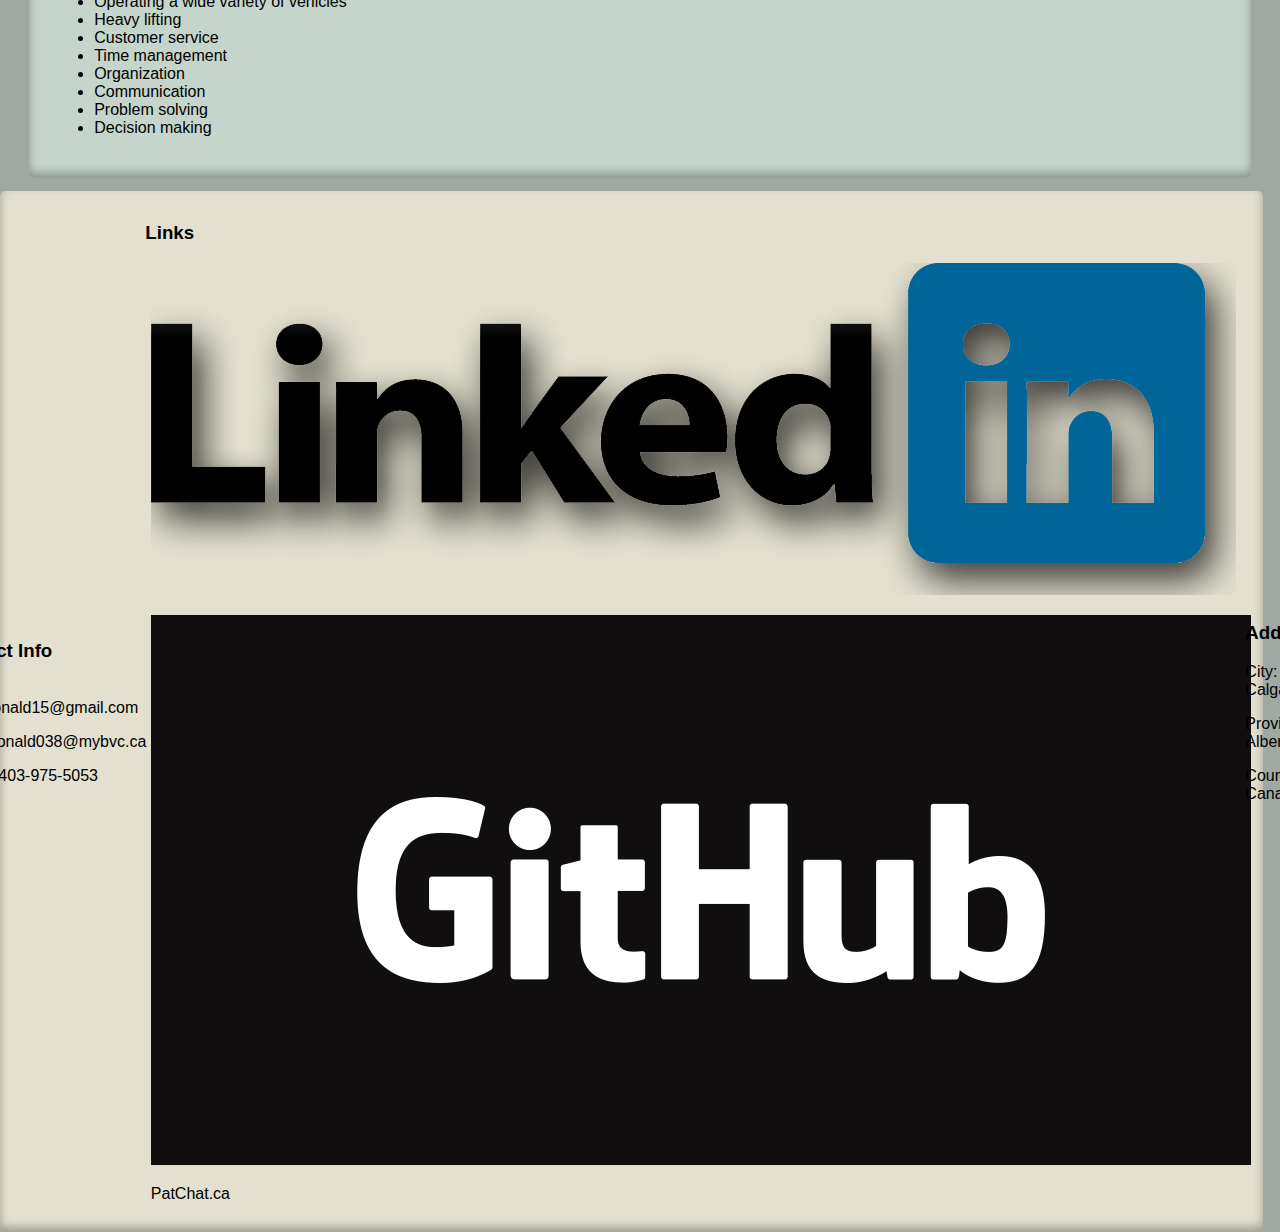
<file: html/resume.html>
<!DOCTYPE html>
<html lang="en">
<head>
    <meta charset="UTF-8">
    <meta name="viewport" content="width=device-width, initial-scale=1.0">
    <title>Patrick MacDonald</title>
    <link rel="stylesheet" href="../css/stylesheet.css">
</head>
<body>
    <header>
        <h1>Patrick MacDonald</h1>
    </header>
    <nav>
        <a href="../index.html">Profile Page</a>
        <a href="../html/projects.html">Projects</a>
        <a href="../html/resume.html" >Resume</a>            
        <a href="../html/transcript.html">Transcript</a>
        <a href="../html/certificates.html">Certificates</a>  
        <a href="../html/hobbies.html">Hobbies</a>      
        <a href="http://www.patchat.ca">PatChat.ca</a>
    </nav>
    <main>
        <section>
            <div class="floatRight">
                <i><p>1-403-975-5053</p>
                <p>pmacdonald15@gmail.com</p>
                <p>Calgary, Alberta</p></i>
            </div>
            <h2>Patrick MacDonald</h2>
            <h4>Summary</h4>
            <p>To obtain part time employment in the tech industry, in order to build 
                experience for when my software development diploma is complete.
            </p>
            <h4>Work Experience</h4>
            <h4><b>Sparks Eggs</b></h4>
            <p>
                <i>Egg Delivery Driver</i><br>
                <ul>
                    <li>Driving tractor trailers for egg deliveries and pickups for
                         Calgary and area and as far south as the United States 
                         border.
                    </li>
                    <li>
                        Reviewing the next days trips and mapping any unfamiliar areas.
                    </li>
                    <li>
                        Responsibilities included; insuring the vehicle is ready to
                         transport cargo, Providing customer service such as adhering
                          to schedules, continuously keeping a log book up-to-date, 
                          operating power Jacks and manual jacks, loading and 
                          unloading of eggs in a variety of different shipping 
                          packaging and containers.
                    </li>
                    <li>
                        Able to follow MOT regulations.
                    </li>
                </ul>
            </p>            
            <h4>City Wide Towing</h4>            
            <p><i>Tow Truck Operator</i>
                <ul>
                    <li>
                        Drove and operated tow trucks; this involved loading and 
                        securing vehicles and trailers of varying conditions for 
                        City the of Calgary, Calgary Police Service, Calgary Fire 
                        and Recuse, AMA, as well as the general public.
                    </li>
                    <li>
                        Responsible for removal of vehicles for many reasons including
                        but not limited to inoperable, stolen, illegally parked, or 
                        vehicles involved in motor vehicle acciden.
                    </li>
                    <li>
                        Provided roadside assistance including but not limited to 
                        tire changes, battery boots, tire fill and lock-out services.
                    </li>
                    <li>
                        Assisted in timely and professional delegation of emergency
                        crews to ensure safety and efficiency while loading and 
                        cleaning accident sites.
                    </li>
                    <li>
                        Provided customer service to the general public, as well as 
                        emergency services.
                    </li>
                </ul>
            </p>
            <h4>Wit-mar Pad Corp.</h4>
            <p><i>Shingle Crane Truck Driver and Operator</i>
                <ul>
                    <li>
                        Regular duties included a combination of driving, operating, 
                        and physically unloading of the shingles off pallets onto 
                        roof tops.
                    </li>
                    <li>
                        Securing the load to the roof after the crane has lifted the load 
                        and it is secure.                        
                    </li>
                    <li>
                        General recovery ofstuckequipment and vehicles from 
                        construction sites.
                    </li>
                    <li>
                        Operating the crane to get the pallets on to the roof tops.
                    </li>
                    <li>
                        Able to follow MOT standards and regulations.
                    </li>
                </ul>
            </p>
            <h4>Education</h4>
            
            <h4>Calgary Learning Institute</h4>
            <p><i>GED</i>
                <ul>
                    <li>
                        Completed the GED program at the Calgary Learning Institute November
                        2022.
                    </li>
                </ul>
            </p>
            <h4>BowValley College</h4>
            <p><i>Software Development</i>
                <ul>
                    <li>
                        Currently enrolled in the Software Development Diploma 
                        program at Bow Valley College.
                    </li>
                    <li>
                        Expected graduation date is Septmeber 2024.
                    </li>
                </ul>  
            </P>
            <h4>Skills</h4>
            <p>
                <ul>
                    <li>C#</li>
                    <li>basic C++</li>
                    <li>Java Script</li>
                    <li>HTML</li>
                    <li>CSS</li>
                    <li>Node.js</li>
                    <li>Jquery</li>
                    <li>
                        Able to work in a team environment.
                    </li>
                    <li>
                        Able to work independently.
                    </li>
                    <li>
                        Able to work under pressure.
                    </li>
                    <li>
                        Able to work in a fast paced environment.
                    </li>
                    <li>
                        Able to work in a variety of different environments.
                    </li>
                    <li>
                        Able to work and drive in a variety of different weather conditions.
                    </li>
                    <li>
                        Able to work in a variety of different locations.
                    </li>
                    <li>
                        Tractor-trailer
                    </li>
                    <li>Operating a wide variety of equipment</li>
                    <li>Operating a wide variety of vehicles</li>
                    <li>Heavy lifting</li>
                    <li>Customer service</li>
                    <li>Time management</li>
                    <li>Organization</li>
                    <li>Communication</li>
                    <li>Problem solving</li>
                    <li>Decision making</li>
                        
                </ul>
            </p>
        </section>
    
    </main>
    <footer>
        <div class="coloum">
            <h3>Contact Info</h3>
            <p>E Mail: <a href="mailto:pmacdonald15@gmail.com">pmacdonald15@gmail.com</a></p>
            <p><a href="mailto:p.macdonald038@mybvc.ca">p.macdonald038@mybvc.ca</a></p>
            <p>Phone: 403-975-5053</p>
        </div>

        <div class="coloum">
            <h3>Links</h3>            
            <p>
                <a href="https://www.linkedin.com/in/patrick-macdonald-231640285/">
                    <img src="../images/linkedin.png" alt="Linked In Profile" class="linkIcon">
                </a>
            </p>
            <p>
                <a href="https://github.com/Pmacdon15?tab=repositories">
                    <img src="../images/gHub.png" alt="GitHub Profile" class="linkIcon">
                </a>
            </p>            
            <p><a href="http://www.patchat.ca">PatChat.ca</a></p>
        </div>

        <div class="coloum">
            <h3>Address</h3>
            <p>City: Calgary</p>
            <p>Province: Alberta</p>
            <p>Country: Canada</p>
        </div>
    </footer>
</body>
</html>
</file>
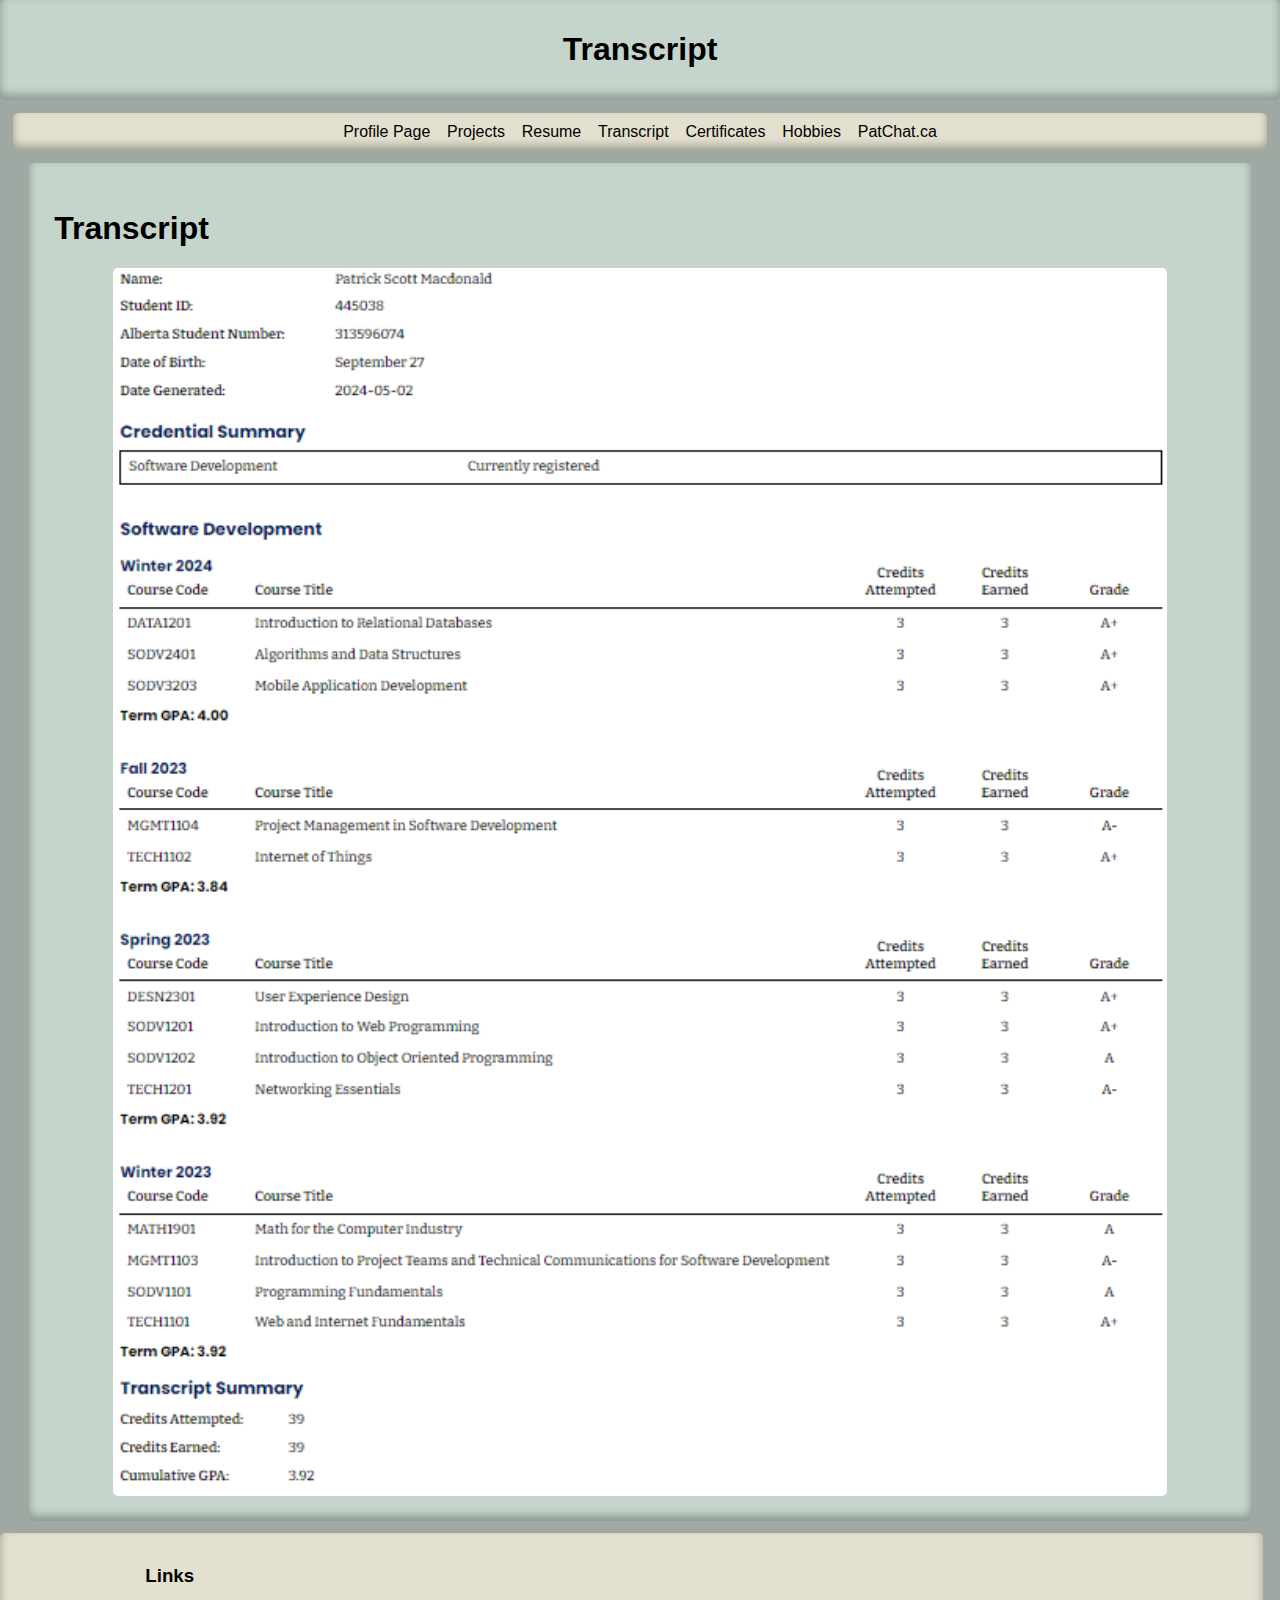
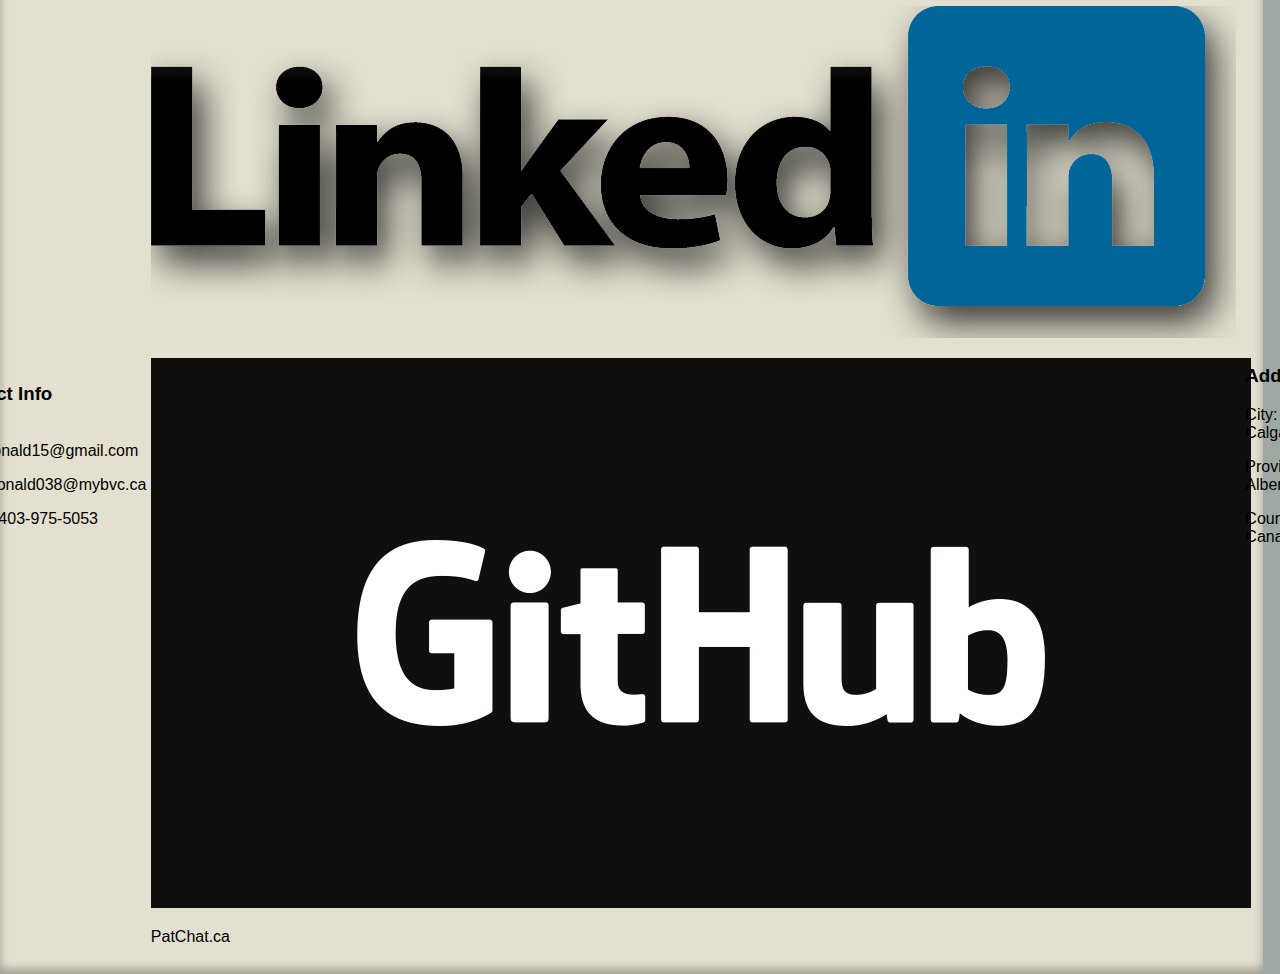
<file: html/transcript.html>
<!DOCTYPE html>
<html lang="en">
<head>
    <meta charset="UTF-8">
    <meta name="viewport" content="width=device-width, initial-scale=1.0">
    <title>Patrick MacDonald</title>
    <link rel="stylesheet" href="../css/stylesheet.css">
</head>
<body>
    <header>
        <h1>Transcript</h1>
    </header>
    <nav>
        <a href="../index.html">Profile Page</a>
        <a href="../html/projects.html">Projects</a>
        <a href="../html/resume.html" >Resume</a>            
        <a href="../html/transcript.html">Transcript</a>
        <a href="../html/certificates.html">Certificates</a>  
        <a href="../html/hobbies.html">Hobbies</a>      
        <a href="http://www.patchat.ca">PatChat.ca</a>
    </nav>
    <main>
        <section class="displayCerts">
            <h1>Transcript</h1>
            <img class="certs" src="../certs/transcript.png" alt="Transcript">
        </section>
    </main>
    <footer>
        <div class="coloum">
            <h3>Contact Info</h3>
            <p>E Mail: <a href="mailto:pmacdonald15@gmail.com">pmacdonald15@gmail.com</a></p>
            <p><a href="mailto:p.macdonald038@mybvc.ca">p.macdonald038@mybvc.ca</a></p>
            <p>Phone: 403-975-5053</p>
        </div>

        <div class="coloum">
            <h3>Links</h3>            
            <p>
                <a href="https://www.linkedin.com/in/patrick-macdonald-231640285/">
                    <img src="../images/linkedin.png" alt="Linked In Profile" class="linkIcon">
                </a>
            </p>
            <p>
                <a href="https://github.com/Pmacdon15?tab=repositories">
                    <img src="../images/gHub.png" alt="GitHub Profile" class="linkIcon">
                </a>
            </p>            
            <p><a href="http://www.patchat.ca">PatChat.ca</a></p>
        </div>

        <div class="coloum">
            <h3>Address</h3>
            <p>City: Calgary</p>
            <p>Province: Alberta</p>
            <p>Country: Canada</p>
        </div>
    </footer>
</body>
</html>
</file>
<file: css/stylesheet.css>
html{
    height:100%;
    width: 100%;
    margin : 0;
    font-family: 'Roboto', sans-serif;
    /* font-size: 16px; */
    
}
body{   
    margin: 0;    
    height: 100%;
    /* margin-bottom: 0; */
    background-color: #9fa8a3;
}
header{
    background-color:#c5d5cb;
    padding: 10px;
    margin: 0;
    margin-bottom: 1%;
    text-align: center;
    border-radius: 5px;
    box-shadow: inset 0px -5px 10px rgba(0, 0, 0, 0.302);
}
nav{
    background-color: #e3e0cf;
    padding: 10px;
    margin: 0;    
    margin-right:1%;
    box-shadow: inset 0px -5px 10px rgba(0, 0, 0, 0.302);
    margin-left: 1%;
    text-align: center;
    border-radius: 5px;
         
}
a{
    text-decoration: none;
    color: black;
    margin: .5%;
}
a:hover{
    color: #9fa8a3;
}
main {
    /* margin-top: -1; */
    /* background-color:#9fa8a3; */
    padding: 1%;
   
}
section:not(:last-of-type) {   
    margin-bottom: 1%;    
}

section {
    padding: 2%;
    border-radius: 5px;
    /* margin-top: 0%; */
    margin-right: 1.3%;
    margin-left: 1.3%;
    /* margin-bottom: 10px; */
    background-color:#c5d5cb ;
    box-shadow: inset 0px -5px 10px rgba(0, 0, 0, 0.302);
}

.displayCerts img {
    display: block;
    margin: 0 auto;
}
.floatRight{
    float: right;    
} 
.displayPhoto {
    display: inline-block;
    margin: 1%;
    
}

.displayPhoto > img {
    display: block;
    margin: 0 auto;
    width: 250px;
    height: auto;
    border-radius: 5px;
    transition: transform 0.2s ease, box-shadow 0.2s ease;
}

.displayPhoto > img:hover {
    transform: scale(1.5); 
    box-shadow: 0 0 10px rgba(0, 0, 0, 0.3); 
    overflow: hidden;
}
.displayImg{
    float: left;
    margin-right: 2%;
    width: 250px;
    height:auto;
    border-radius: 5px;
}
.drone{
    overflow: auto;
    /* display: flex;
    flex-wrap: wrap;  */    
} 
.drone >div {
    margin:1%;
    display: flex;
    justify-content: center; 
}
.certs{
    width:90%;
    height: auto;       
}
section img {
    /* float: left;
    margin-right: 20px;
    width: 250px;
    height:auto;*/
    border-radius: 5px; 
}
section img:nth-of-type(2) {
    float: right;
    /* will have to change this so sections with to imgs are nto effected */
}

p {
    text-indent: 2%;
}

video{
    width:350px;
    height:auto;
    margin: 1%;
}
footer {
    display: flex;
    /* flex-direction: row; */
    justify-content: center;
    align-items: center;
    /* overflow: auto; */
    padding: 1%;
    border-radius: 5px;
    /* margin-top: 0%; */
    margin-right: 1.3%;
    margin-left: auto;
    background-color: #e3e0cf ;
    box-shadow: inset 0px -5px 10px rgba(0, 0, 0, 0.302);
}

footer > div{    
    margin:auto;
}

footer  p{
    text-indent: 0%;
}

@media only screen and (max-width: 600px) {
    header{
        margin-bottom: 2%;       
    }
    nav{
        margin-right: 2%;
        margin-left: 2%;
    }
    main{
        padding:2%;
    }
    section{
        padding: 3%;
        margin-left: 1.6%;
        margin-right: 1.6%;
    }
    section:not(:last-of-type) {   
        margin-bottom: 2%;    
    }
     .drone .center {
        display: unset;
        justify-content: center;
        align-items: center; 
    } 
    .drone  {
        display: flex; 
        justify-content: center;
        align-items: center;
        flex-direction: column;
    }
    .drone .displayPhoto {
        display: flex;
        justify-content: center;
    }

    .drone .displayPhoto > img {
        margin: 0;
    }
    
    p {
        text-indent: 5%;
    }

    .coloum > p{
        text-indent: 0%;
    }
     
    footer .coloum:nth-child(3) {
        display: none;
        
    }   
    footer {
        /* flex: 1; */
         /* margin: auto;  */
        margin-left: 1%;
        margin-right: auto;
        padding: 2%;       
    } 
}

@media only screen and (orientation: portrait) {
    header{
        margin-bottom: 2%;       
    }
    nav{
        margin-right: 2%;
        margin-left: 2%;
    }
    main{
        padding:2%;
    }
    section{
        padding: 3%;
        margin-left: 1.6%;
        margin-right: 1.6%;
    }
    section:not(:last-of-type) {   
        margin-bottom: 2%;    
    }
     .drone .center {
        display: unset;
        justify-content: center;
        align-items: center; 
    } 
    .drone  {
        display: flex; 
        justify-content: center;
        align-items: center;
        flex-direction: column;
    }
    .drone .displayPhoto {
        display: flex;
        justify-content: center;
    }

    .drone .displayPhoto > img {
        margin: 0;
    }
    
    p {
        text-indent: 5%;
    }

    .coloum > p{
        text-indent: 0%;
    }
     
    footer .coloum:nth-child(3) {
        display: none;
        
    }   
    footer  {
        /* flex: 1; */
        /* margin: auto; */
        margin-left: 1%;
        margin-right: auto;
        padding: 2%;
    }
}
</file>
